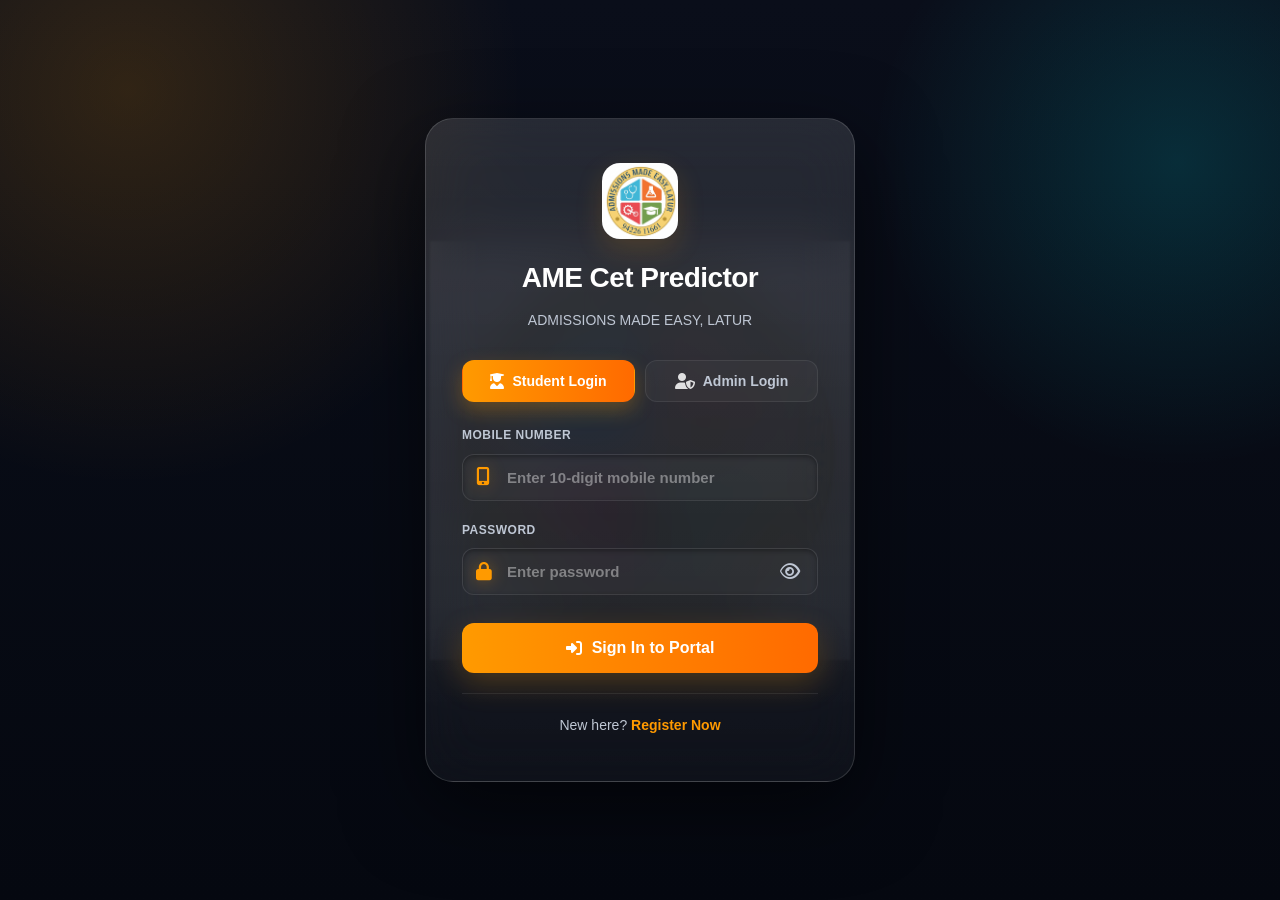
<file: index.html>
<!doctype html>
<html lang="en">
<head>
  <meta charset="utf-8">
  <meta name="viewport" content="width=device-width,initial-scale=1">
  <title>AME Engineering Latur</title>
  <meta http-equiv="refresh" content="0; url=login.html">
  <script>
    window.location.replace('login.html');
  </script>
</head>
<body>
  <p>Opening login page...</p>
</body>
</html>
</file>
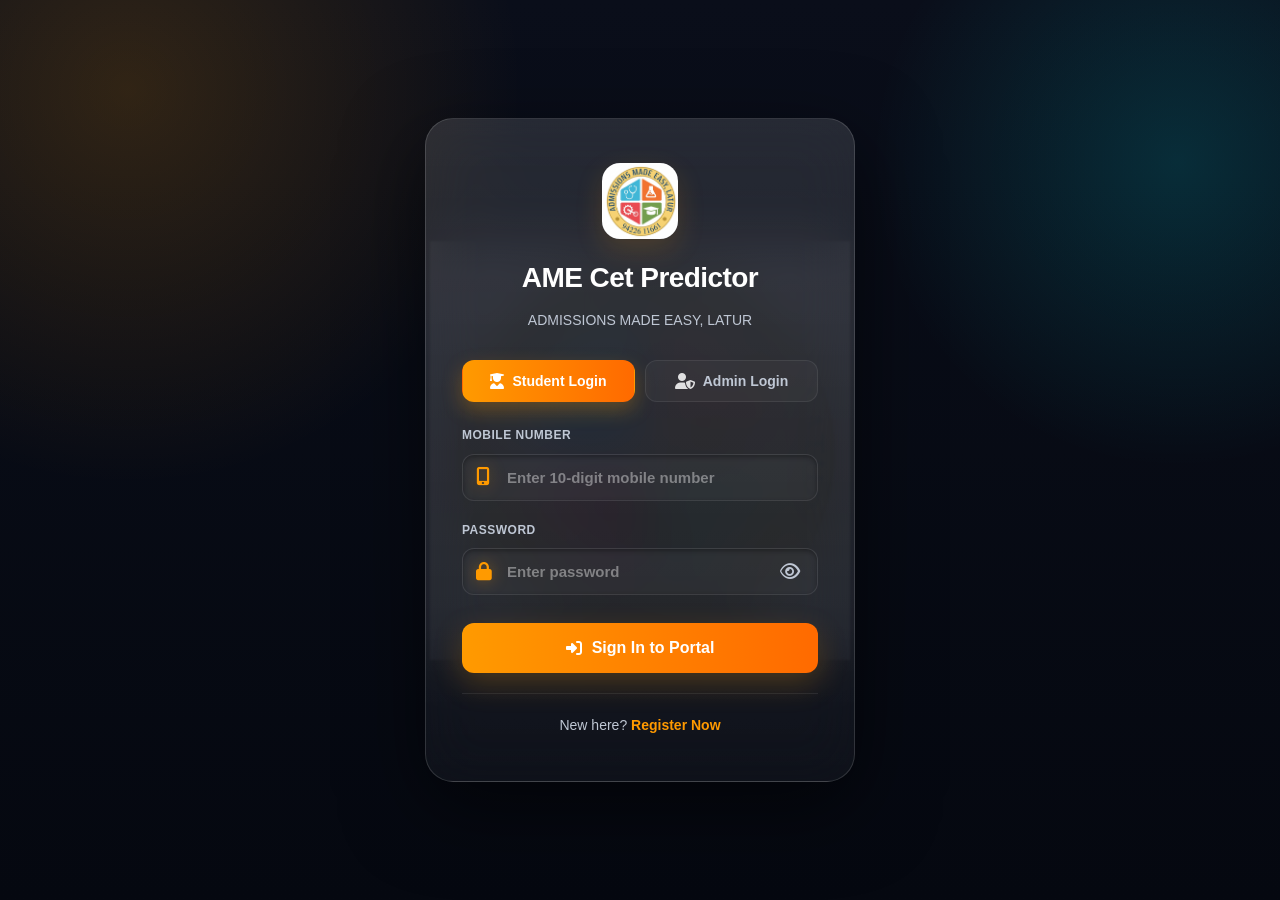
<file: admin.html>
<!doctype html>
<html lang="en">
<head>
  <meta charset="utf-8">
  <meta name="viewport" content="width=device-width,initial-scale=1">
  <title>Admin Portal - AME Engineering Latur</title>
  <link rel="stylesheet" href="style.css">
  <style>
    body{background:linear-gradient(180deg,#0a0e1a,#0f1425);color:#fff;font-family:Segoe UI,system-ui,Arial;min-height:100vh;display:flex;align-items:center;justify-content:center;margin:0;overflow-x:hidden;overflow-y:auto;}
    .admin-card{width:100%;max-width:860px;background:#0e1629;padding:28px;border-radius:16px;box-shadow:0 10px 40px rgba(0,0,0,0.6)}
    h1{margin:0 0 6px 0}
    .login-row{display:flex;gap:12px;align-items:center;margin-bottom:18px}
    input{padding:12px;border-radius:10px;border:1px solid rgba(255,255,255,0.06);background:rgba(255,255,255,0.02);color:#fff;min-width:0}
    .btn{padding:10px 14px;border-radius:10px;border:none;cursor:pointer}
    .btn-primary{background:linear-gradient(90deg,#ff9a00,#ff6a00);color:#fff}
    .users-list{margin-top:18px}
    .user-row{display:flex;justify-content:space-between;align-items:center;padding:10px;border-radius:10px;background:rgba(255,255,255,0.02);margin-bottom:8px;gap:12px}
    @media (max-width: 840px) {
      .admin-card{padding:24px;}
      .login-row{flex-direction:column;align-items:stretch;gap:12px;}
      .login-row input{width:100%;}
      .admin-card > div[style*="display:flex;gap:10px"]{flex-direction:column;align-items:stretch;}
      .admin-card > div[style*="display:flex;gap:10px"] .btn{width:100%;}
      .user-row{flex-direction:column;align-items:flex-start;}
    }
    @media (max-width: 560px) {
      body{padding:16px;}
      .admin-card{padding:20px;}
      h1{font-size:1.75rem;}
      .login-row input{font-size:0.95rem;}
      .btn{width:100%;padding:12px 14px;}
      .user-row{padding:12px;}
      .admin-card div[style*="flex:0 0 320px"]{flex:1;min-width:0;}
    }
  </style>
</head>
<body>
  <div class="admin-card">
    <h1>Admin Portal</h1>
    <div style="display:flex;gap:10px;flex-wrap:wrap;margin:12px 0 18px">
      <a href="predictor.html" class="btn btn-primary" style="text-decoration:none;display:inline-block">Open Main Page</a>
      <button id="adminLogoutBtn" class="btn" style="background:rgba(255,255,255,0.08);color:#fff">Logout</button>
    </div>
    
    <div class="login-row">
      <input id="adminUsername" placeholder="Admin username" value="Ame2026">
      <input id="adminPassword" placeholder="Password" type="password" value="">
      <button id="adminLoginBtnLocal" class="btn btn-primary">Sign In</button>
    </div>

    <div id="adminArea" style="display:none">
      <div style="display:flex;gap:20px;flex-wrap:wrap;align-items:flex-start">
        <div style="flex:0 0 320px">
          <h2 style="margin-top:6px">Add New Student</h2>
          <div style="margin-top:12px">
            <label style="font-size:13px;color:#bfc7d4">Student Name</label>
            <input id="newStudentName" placeholder="Enter student name" style="width:100%;margin-top:8px">
          </div>
          <div style="margin-top:12px">
            <label style="font-size:13px;color:#bfc7d4">Student Mobile</label>
            <input id="newStudentMobile" type="tel" inputmode="numeric" pattern="\d{10}" maxlength="10" placeholder="Enter 10-digit mobile number" style="width:100%;margin-top:8px">
          </div>
          <div style="margin-top:16px">
            <button id="addStudentBtn" class="btn btn-primary" style="width:100%">Add Student</button>
          </div>
        </div>

        <div style="flex:1;min-width:280px">
          <h2 style="margin-top:6px">Manage Students</h2>
          <div id="adminUsersList" class="users-list" style="margin-top:12px"></div>
        </div>
      </div>
    </div>
  </div>

  <script>
    const AUTH_ADMIN_USERNAME = 'Ame2026';
    const AUTH_ADMIN_PASSWORD = 'Ame@2026#';
    const USER_STORAGE_KEY = 'ame_users';

    function getCurrentUser(){
      try{ const saved = localStorage.getItem('ame_current_user'); return saved ? JSON.parse(saved) : null; }catch(e){ return null; }
    }

    function requireAdmin(){
      const current = getCurrentUser();
      if(!current || current.role !== 'admin'){
        window.location.replace('login.html');
        return false;
      }
      return true;
    }

    function loadUsers(){ try{ const r = localStorage.getItem(USER_STORAGE_KEY); return r ? JSON.parse(r) : []; }catch(e){ return []; } }
    function saveUsers(u){ localStorage.setItem(USER_STORAGE_KEY, JSON.stringify(u)); }

    function renderAdminUsersList(){
      const container = document.getElementById('adminUsersList');
      const users = loadUsers();
      if (!users || users.length === 0){ container.innerHTML = '<p style="color:#bbb">No registrations yet.</p>'; return; }
      container.innerHTML = '';
      users.forEach(u => {
        const row = document.createElement('div'); row.className = 'user-row';
        const left = document.createElement('div'); left.innerHTML = `<strong>${u.name}</strong><div style="font-size:12px;color:#ccc">${u.mobile} ${u.transactionId ? '— TXN:'+u.transactionId : ''} — Paid: ${u.paid ? 'Yes' : 'No'} — Approved: ${u.approved ? 'Yes' : 'No'}</div>`;
        const right = document.createElement('div');
        // Approve / Revoke button
        const approveBtn = document.createElement('button'); approveBtn.className='btn'; approveBtn.style.marginRight='8px';
        approveBtn.textContent = u.approved ? 'Revoke' : 'Approve';
        approveBtn.addEventListener('click', () => {
          const all = loadUsers(); const target = all.find(x=>x.mobile===u.mobile); if(!target) return;
          // Toggle approval. When approving, also mark as paid so the student can log in.
          target.approved = !target.approved;
          if (target.approved) target.paid = true;
          saveUsers(all); renderAdminUsersList();
        });
        // Delete button
        const deleteBtn = document.createElement('button'); deleteBtn.className='btn'; deleteBtn.style.marginRight='0px'; deleteBtn.style.background='#e23b3b'; deleteBtn.style.color='#fff';
        deleteBtn.textContent = 'Delete';
        deleteBtn.addEventListener('click', () => {
          if(!confirm('Delete student ' + u.name + ' ('+u.mobile+')? This cannot be undone.')) return;
          let all = loadUsers(); all = all.filter(x=>x.mobile!==u.mobile); saveUsers(all); renderAdminUsersList();
        });
        right.appendChild(approveBtn);
        right.appendChild(deleteBtn);
        row.appendChild(left); row.appendChild(right); container.appendChild(row);
      });
    }

    // helper functions
    function addStudentRecord(name,mobile){
      const users = loadUsers();
      if(users.find(u=>u.mobile===mobile)) return false;
      // When admin adds a student manually, mark paid and approved so they can login immediately
      users.push({name,mobile,password:'Engg@2026',paid:true,transactionId:null,approved:true});
      saveUsers(users); return true;
    }

    document.getElementById('addStudentBtn').addEventListener('click', ()=>{
      const name = document.getElementById('newStudentName').value.trim();
      const mobile = document.getElementById('newStudentMobile').value.trim();
      if(!name||!/^\d{10}$/.test(mobile)) return alert('Please provide valid name and 10-digit mobile');
      const ok = addStudentRecord(name,mobile);
      if(!ok) return alert('Student with this mobile already exists');
      document.getElementById('newStudentName').value = '';
      document.getElementById('newStudentMobile').value = '';
      renderAdminUsersList();
      alert('Student added and approved (password: Engg@2026). Student may now login.');
    });

    document.getElementById('adminLoginBtnLocal').addEventListener('click', ()=>{
      const user = document.getElementById('adminUsername').value.trim();
      const pass = document.getElementById('adminPassword').value.trim();
      if(user===AUTH_ADMIN_USERNAME && pass===AUTH_ADMIN_PASSWORD){
        // mark admin session so main app can detect
        try{ localStorage.setItem('ame_current_user', JSON.stringify({role:'admin',name:'Admin'})); }catch(e){}
        document.getElementById('adminArea').style.display='block';
        renderAdminUsersList();
      } else {
        alert('Invalid admin credentials');
      }
    });

    document.getElementById('adminLogoutBtn').addEventListener('click', ()=>{
      localStorage.removeItem('ame_current_user');
      window.location.href = 'login.html';
    });

    // If already logged in as admin (from main app), show admin area immediately
    try{
      const saved = localStorage.getItem('ame_current_user');
      if(saved){ const s = JSON.parse(saved); if(s && s.role==='admin'){ document.getElementById('adminArea').style.display='block'; renderAdminUsersList(); } }
    }catch(e){}

    requireAdmin();

    // add password visibility toggle for admin page
    (function addPwToggle(){
      const s = document.createElement('style');
      s.textContent = '.password-wrapper{position:relative;display:inline-block;width:100%}.password-toggle{position:absolute;right:12px;top:50%;transform:translateY(-50%);background:none;border:none;color:#fff;cursor:pointer;padding:6px}';
      document.head.appendChild(s);
      const pw = document.querySelector('input[type="password"]');
      if(!pw) return;
      if(pw.closest('.password-wrapper')) return;
      const wrap = document.createElement('div'); wrap.className='password-wrapper';
      pw.parentNode.insertBefore(wrap,pw); wrap.appendChild(pw);
      pw.style.paddingRight='44px';
      const btn = document.createElement('button'); btn.type='button'; btn.className='password-toggle'; btn.innerHTML='<i class="fa-regular fa-eye"></i>';
      btn.addEventListener('click', ()=>{ if(pw.type==='password'){ pw.type='text'; btn.innerHTML='<i class="fa-regular fa-eye-slash"></i>' } else { pw.type='password'; btn.innerHTML='<i class="fa-regular fa-eye"></i>' } pw.focus(); });
      wrap.appendChild(btn);
    })();
    
  </script>
</body>
</html>
</file>
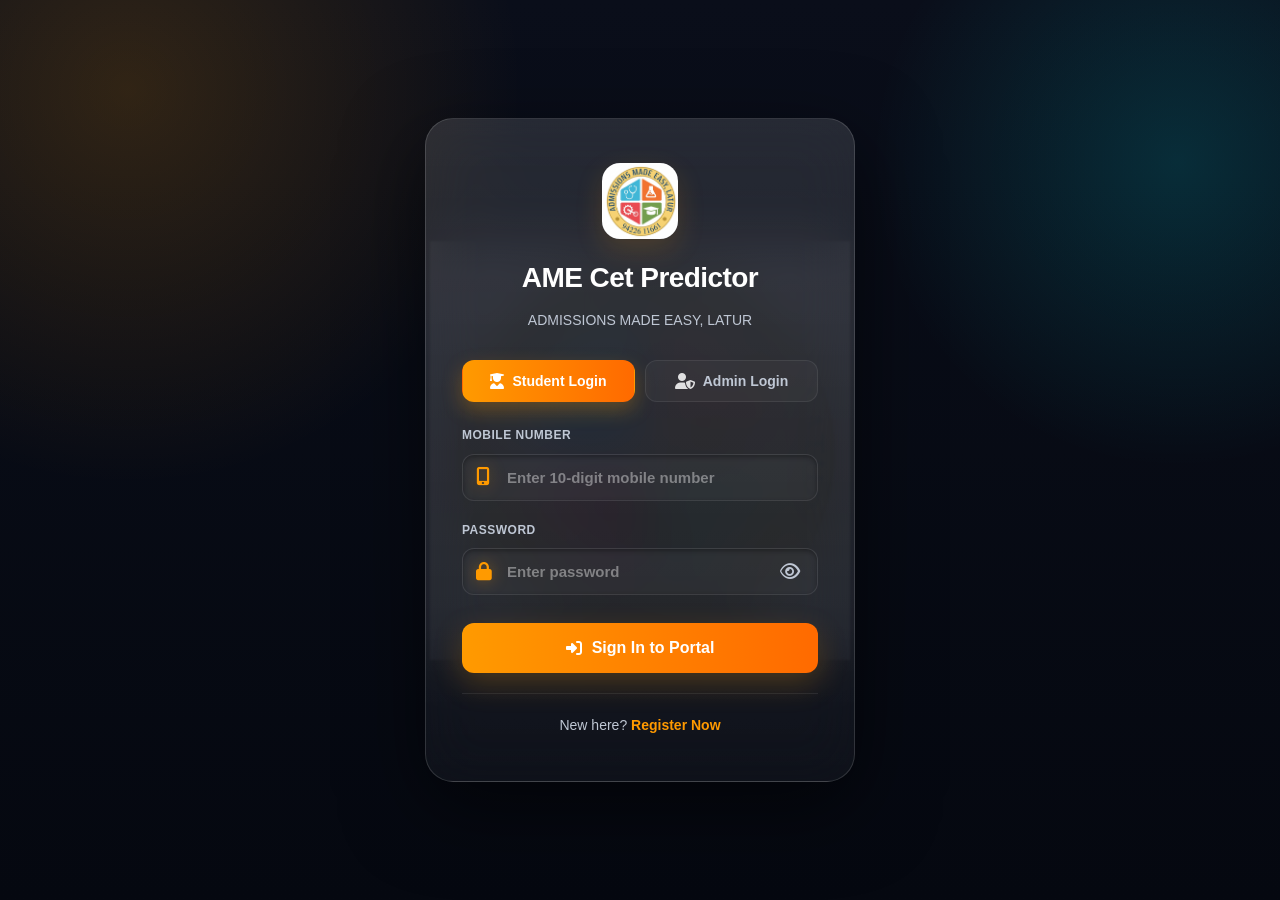
<file: login.html>
<!doctype html>
<html lang="en">
<head>
  <meta charset="utf-8">
  <meta name="viewport" content="width=device-width,initial-scale=1">
  <title>Login - AME Engineering Latur</title>
  <link rel="stylesheet" href="style.css">
  <link rel="stylesheet" href="https://cdnjs.cloudflare.com/ajax/libs/font-awesome/6.4.0/css/all.min.css">
  <style>
    :root{--bg-dark:#0a0e1a;--bg-darker:#050810;--accent-orange:#ff9a00;--accent-orange-dark:#ff6a00;--text-white:#fff;--text-muted:#bfc7d4;--border-glass:rgba(255,255,255,.08)}
    *{margin:0;padding:0;box-sizing:border-box}
    body{font-family:Inter,Segoe UI,Arial,sans-serif;background:radial-gradient(circle at 10% 10%,rgba(255,154,0,.16),transparent 28%),radial-gradient(circle at 92% 18%,rgba(0,240,255,.14),transparent 22%),linear-gradient(180deg,var(--bg-dark),var(--bg-darker));color:var(--text-white);min-height:100vh;display:flex;align-items:center;justify-content:center;padding:24px;position:relative;overflow-x:hidden;overflow-y:auto;}
    .login-container{position:relative;width:100%;max-width:430px;padding:30px 0;z-index:1}
    .login-container::before{content:'';position:absolute;top:50%;left:50%;width:420px;height:420px;transform:translate(-50%,-50%);background-image:url('logo.png');background-repeat:no-repeat;background-position:center;background-size:contain;opacity:0.08;filter:blur(1px);pointer-events:none;z-index:0}
    .login-card{position:relative;z-index:1;background:linear-gradient(180deg,rgba(255,255,255,.12),rgba(255,255,255,.04));border:1px solid rgba(255,255,255,.14);border-radius:28px;padding:44px 36px;box-shadow:0 25px 80px rgba(0,0,0,.55);backdrop-filter:blur(28px);-webkit-backdrop-filter:blur(28px)}
    .logo-section{text-align:center;margin-bottom:24px}
    .logo{width:76px;height:76px;border-radius:18px;margin:0 auto 16px;display:block;object-fit:cover;box-shadow:0 10px 28px rgba(255,154,0,.16)}
    h1{font-size:28px;font-weight:800;text-align:center;margin:0 0 8px}.subtitle{text-align:center;color:var(--text-muted);font-size:14px;margin:0 0 28px}
    .tabs-container{display:flex;gap:10px;margin-bottom:24px}.tab{flex:1;padding:12px 14px;border-radius:12px;border:1px solid var(--border-glass);background:rgba(255,255,255,.03);color:var(--text-muted);font-size:14px;font-weight:700;cursor:pointer;transition:all .3s ease;display:inline-flex;align-items:center;justify-content:center;gap:8px}.tab:hover{background:rgba(255,255,255,.06);color:#fff}.tab.active{background:linear-gradient(90deg,var(--accent-orange),var(--accent-orange-dark));border-color:transparent;color:#fff;box-shadow:0 8px 20px rgba(255,154,0,.28)}
    .form-group{margin-bottom:20px}.form-group label{display:block;font-size:12px;font-weight:800;color:var(--text-muted);text-transform:uppercase;letter-spacing:.5px;margin-bottom:8px}
    .input-wrapper{position:relative}.input-wrapper input{width:100%;padding:14px 48px 14px 44px;border-radius:12px;border:1px solid var(--border-glass);background:rgba(255,255,255,.035);color:#fff;font-size:15px;font-weight:600;outline:none;transition:all .3s ease}.input-wrapper input:focus{border-color:var(--accent-orange);box-shadow:0 0 0 4px rgba(255,154,0,.1);background:rgba(255,255,255,.06)}.input-wrapper input::placeholder{color:rgba(255,255,255,.4)}
    .login-card i{transition:transform .3s ease,color .3s ease,filter .3s ease,text-shadow .3s ease;display:inline-flex;align-items:center;justify-content:center}
    .tab i,.submit-btn i{font-size:1rem;}
    .tab i{color:#fff;opacity:.85;transition:opacity .3s ease,transform .3s ease}
    .tab.active i{opacity:1}
    .tab:hover i{transform:scale(1.05)}
    .input-icon{position:absolute;left:14px;top:50%;transform:translateY(-50%);color:var(--accent-orange);font-size:18px;filter:drop-shadow(0 0 8px rgba(255,154,0,.36));animation:iconFloat 2.8s ease-in-out infinite}.password-toggle{position:absolute;right:14px;top:50%;transform:translateY(-50%);background:none;border:none;color:var(--text-muted);cursor:pointer;padding:4px;font-size:18px;transition:color .3s ease}.password-toggle:hover{color:#fff}
    .submit-btn{width:100%;padding:16px;border-radius:12px;border:none;background:linear-gradient(90deg,var(--accent-orange),var(--accent-orange-dark));color:#fff;font-size:16px;font-weight:800;cursor:pointer;transition:all .3s ease;box-shadow:0 10px 30px rgba(255,154,0,.22);margin-top:8px;display:inline-flex;align-items:center;justify-content:center;gap:10px}.submit-btn:hover{transform:translateY(-2px);box-shadow:0 14px 35px rgba(255,154,0,.34)}.submit-btn:active{transform:translateY(0)}
    .register-link{text-align:center;margin-top:20px;padding-top:20px;border-top:1px solid var(--border-glass)}.register-link p{color:var(--text-muted);font-size:14px}.register-link a{color:var(--accent-orange);text-decoration:none;font-weight:800}.hidden{display:none!important}
    @keyframes iconFloat{0%,100%{transform:translateY(-50%) scale(1)}50%{transform:translateY(-58%) scale(1.08)}}
    @media (max-width: 640px) {
      body{padding:16px}
      .login-card{padding:28px 22px}
      h1{font-size:24px}
      .subtitle{font-size:0.95rem}
      .tabs-container{flex-direction:column}
      .tab{width:100%;padding:12px 14px;font-size:0.95rem}
      .input-wrapper input{font-size:0.95rem;padding:12px 44px 12px 44px}
      .submit-btn{padding:14px 16px;font-size:0.95rem}
      .register-link{margin-top:18px}
    }
    @media (max-width: 480px) {
      .login-card{padding:24px 18px}
      h1{font-size:22px}
      .subtitle{font-size:0.9rem}
      .input-wrapper input{padding:12px 40px 12px 42px}
      .password-toggle{right:10px}
    }
  </style>
</head>
<body>
  <div class="login-container">
    <div class="login-card">
      <div class="logo-section">
        <img src="logo.png" class="logo" alt="AME Engineering Latur Logo">
        <h1>AME Cet Predictor</h1>
        <p class="subtitle">ADMISSIONS MADE EASY, LATUR</p>
      </div>

      <div class="tabs-container">
        <button id="tabStudent" class="tab active" type="button"><i class="fa-solid fa-user-graduate"></i> Student Login</button>
        <button id="tabAdmin" class="tab" type="button"><i class="fa-solid fa-user-shield"></i> Admin Login</button>
      </div>
      <form id="loginForm">
        <div class="form-group">
          <label for="loginMobile">Mobile Number</label>
          <div class="input-wrapper"><i class="fa-solid fa-mobile-screen-button input-icon"></i><input id="loginMobile" type="tel" inputmode="numeric" pattern="\d{10}" maxlength="10" placeholder="Enter 10-digit mobile number" required></div>
        </div>
        <div class="form-group">
          <label for="loginPassword">Password</label>
          <div class="input-wrapper"><i class="fa-solid fa-lock input-icon"></i><input id="loginPassword" type="password" placeholder="Enter password" required><button type="button" class="password-toggle" id="togglePw"><i class="fa-regular fa-eye"></i></button></div>
        </div>
        <button type="submit" class="submit-btn"><i class="fa-solid fa-right-to-bracket"></i> Sign In to Portal</button>
        <div class="register-link"><p>New here? <a href="register.html">Register Now</a></p></div>
      </form>
      <form id="adminLoginForm" class="hidden">
        <div class="form-group">
          <label for="adminUser">Admin Username</label>
          <div class="input-wrapper"><i class="fa-solid fa-user-tie input-icon"></i><input id="adminUser" type="text" placeholder="Enter admin username" required></div>
        </div>
        <div class="form-group">
          <label for="adminPass">Password</label>
          <div class="input-wrapper"><i class="fa-solid fa-shield-halved input-icon"></i><input id="adminPass" type="password" placeholder="Enter password" required><button type="button" class="password-toggle" id="toggleAdminPw"><i class="fa-regular fa-eye"></i></button></div>
        </div>
        <button type="submit" class="submit-btn"><i class="fa-solid fa-key"></i> Sign In as Admin</button>
      </form>
    </div>
  </div>
  <script>
    const AUTH_ADMIN_USERNAME = 'Ame2026';
    const AUTH_ADMIN_PASSWORD = 'Ame@2026*';
    const USER_STORAGE_KEY = 'ame_users';
    const tabStudent = document.getElementById('tabStudent');
    const tabAdmin = document.getElementById('tabAdmin');
    const loginForm = document.getElementById('loginForm');
    const adminLoginForm = document.getElementById('adminLoginForm');

    tabStudent.addEventListener('click', () => { tabStudent.classList.add('active'); tabAdmin.classList.remove('active'); loginForm.classList.remove('hidden'); adminLoginForm.classList.add('hidden'); });
    tabAdmin.addEventListener('click', () => { tabAdmin.classList.add('active'); tabStudent.classList.remove('active'); adminLoginForm.classList.remove('hidden'); loginForm.classList.add('hidden'); });

    function togglePassword(inputId, btnId){ const input=document.getElementById(inputId); const btn=document.getElementById(btnId); input.type=input.type==='password'?'text':'password'; btn.innerHTML=input.type==='password'?'<i class="fa-regular fa-eye"></i>':'<i class="fa-regular fa-eye-slash"></i>'; }
    document.getElementById('togglePw').addEventListener('click', () => togglePassword('loginPassword','togglePw'));
    document.getElementById('toggleAdminPw').addEventListener('click', () => togglePassword('adminPass','toggleAdminPw'));

    async function loadUsers(){
      try { const response = await fetch('/api/users', { cache: 'no-store' }); if (response.ok) return await response.json(); } catch(e) {}
      try { const r = localStorage.getItem(USER_STORAGE_KEY); return r ? JSON.parse(r) : []; } catch(e) { return []; }
    }
    function saveCurrent(user){ localStorage.setItem('ame_current_user', JSON.stringify(user)); }

    loginForm.addEventListener('submit', async (e) => {
      e.preventDefault();
      const mobile = document.getElementById('loginMobile').value.trim();
      const pass = document.getElementById('loginPassword').value;
      if (!mobile || !pass) return alert('Please enter mobile number and password');
      if (!/^[0-9]{10}$/.test(mobile)) return alert('Please enter a valid 10-digit mobile number.');
      const users = await loadUsers();
      const u = users.find(x => x.mobile === mobile || x.name === mobile);
      if (!u) return alert('No account found for this mobile number. Please register first.');
      if (!u.paid) return alert('Your payment is not confirmed yet. Please complete payment to access the portal.');
      if (!u.approved) return alert('Your account is pending admin approval. Please wait for admin to verify your account.');
      if (u.password !== pass) return alert('Invalid password. Please try again.');
      saveCurrent({ role: 'student', name: u.name, mobile: u.mobile });
      window.location.href = 'predictor.html';
    });

    adminLoginForm.addEventListener('submit', (e) => {
      e.preventDefault();
      const user = document.getElementById('adminUser').value.trim();
      const pass = document.getElementById('adminPass').value;
      if (user === AUTH_ADMIN_USERNAME && pass === AUTH_ADMIN_PASSWORD) {
        saveCurrent({ role: 'admin', name: 'Admin' });
        window.location.href = 'admin.html';
      } else {
        alert('Invalid admin credentials. Please try again.');
      }
    });
  </script>
</body>
</html>
</file>
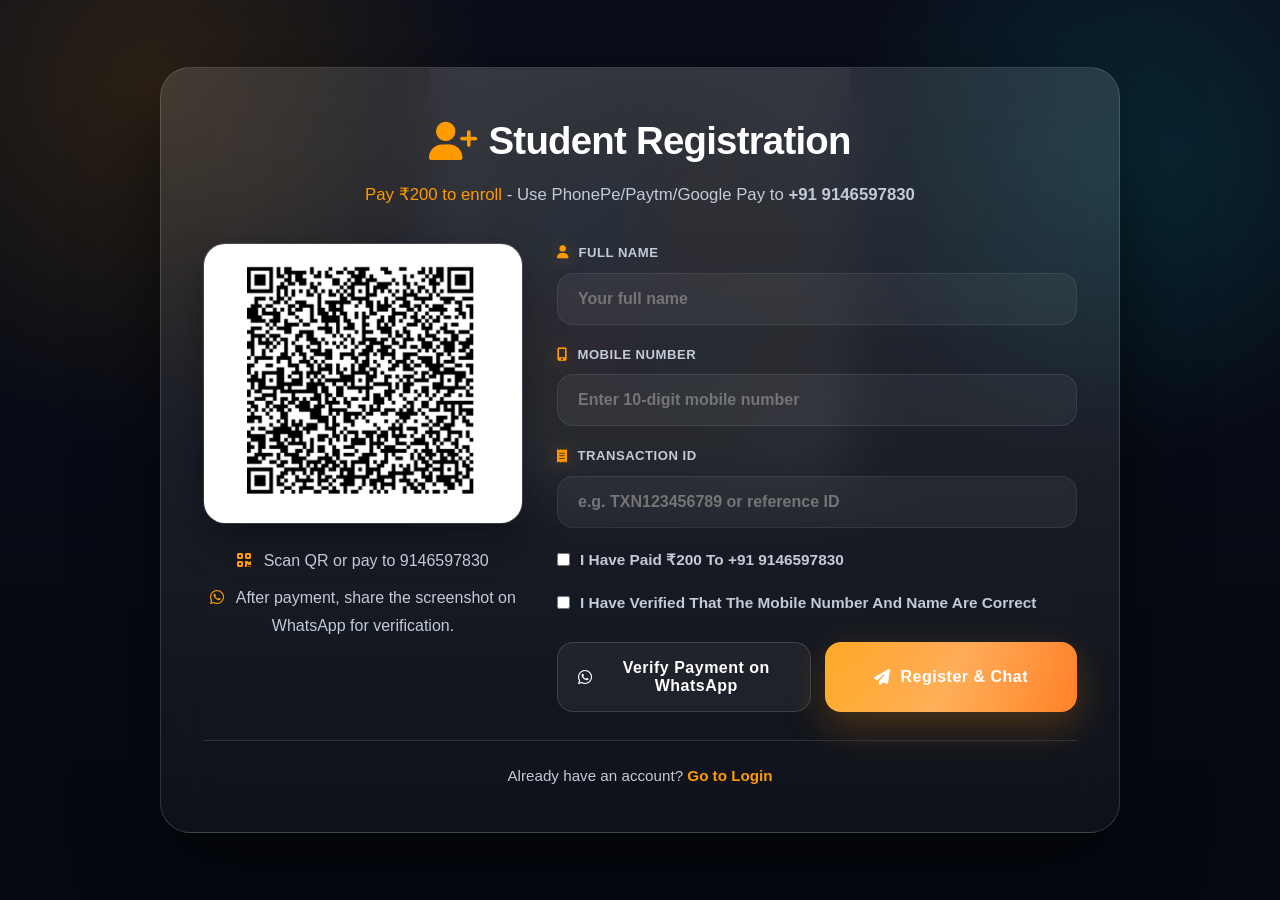
<file: register.html>
<!doctype html>
<html lang="en">
<head>
    <meta charset="utf-8">
    <meta name="viewport" content="width=device-width,initial-scale=1">
    <title>Register - AME Engineering Latur</title>
    <link rel="stylesheet" href="style.css">
    <link rel="stylesheet" href="https://cdnjs.cloudflare.com/ajax/libs/font-awesome/6.4.0/css/all.min.css">
    <style>
        :root{
            --bg-dark:#0a0e1a;
            --bg-darker:#050810;
            --accent-orange:#ff9a00;
            --accent-orange-dark:#ff6a00;
            --text-white:#fff;
            --text-muted:#c3cbd8;
            --border-glass:rgba(255,255,255,.08);
        }

        *{
            margin:0;
            padding:0;
            box-sizing:border-box;
        }

        html {
            scroll-behavior: smooth;
        }

        body{
            font-family:Inter,Segoe UI,Arial,sans-serif;
            background:radial-gradient(circle at 12% 10%,rgba(255,154,0,.14),transparent 25%),
                       radial-gradient(circle at 88% 18%,rgba(0,240,255,.12),transparent 22%),
                       linear-gradient(180deg,var(--bg-dark),var(--bg-darker));
            color:#fff;
            min-height:100vh;
            display:flex;
            align-items:center;
            justify-content:center;
            padding:24px;
            overflow-x:hidden;
            overflow-y:auto;
            position:relative;
            line-height:1.5;
        }

        .register-container{
            width:100%;
            max-width:960px;
            margin:0 auto;
            position:relative;
            z-index:1;
            padding:20px 0;
        }

        .register-container::before{
            content:'';
            position:absolute;
            top:20px;
            left:50%;
            width:420px;
            height:420px;
            transform:translateX(-50%);
            background:url('logo.png') center/contain no-repeat;
            opacity:0.06;
            filter:blur(1px);
            pointer-events:none;
        }

        .register-card{
            background:linear-gradient(180deg,rgba(255,255,255,.12),rgba(255,255,255,.04));
            border:1px solid rgba(255,255,255,.14);
            border-radius:30px;
            padding:44px 42px;
            box-shadow:0 30px 80px rgba(0,0,0,.55);
            backdrop-filter:blur(28px);
            -webkit-backdrop-filter:blur(28px);
            position:relative;
            z-index:2;
        }

        .register-header{
            text-align:center;
            margin-bottom:34px;
            padding:0 8px;
        }

        .register-header h2{
            font-size:clamp(2rem, 3vw, 2.8rem);
            font-weight:800;
            margin-bottom:10px;
            display:flex;
            align-items:center;
            justify-content:center;
            gap:12px;
            color:#fff;
        }

        .register-header h2 i,
        .highlight{
            color:var(--accent-orange);
        }

        .subtitle{
            color:var(--text-muted);
            font-size:clamp(0.95rem, 1.6vw, 1.05rem);
            line-height:1.75;
            max-width:760px;
            margin:0 auto;
        }

        .register-content{
            display:flex;
            gap:34px;
            align-items:flex-start;
            flex-wrap:wrap;
        }

        .qr-section{
            flex:0 0 320px;
            min-width:260px;
            text-align:center;
            position:relative;
            z-index:1;
        }

        .qr-section img{
            width:100%;
            max-width:320px;
            border-radius:22px;
            box-shadow:0 16px 40px rgba(0,0,0,.35);
            margin-bottom:16px;
            border:1px solid rgba(255,255,255,.12);
        }

        .qr-text{
            color:var(--text-muted);
            font-size:clamp(0.92rem, 1.5vw, 1rem);
            line-height:1.8;
            margin:0 auto;
            max-width:320px;
        }

        .qr-text i{
            color:var(--accent-orange);
            margin-right:8px;
        }

        .form-section{
            flex:1;
            min-width:320px;
        }

        .form-group{
            margin-bottom:20px;
        }

        .form-group label{
            display:flex;
            align-items:center;
            gap:10px;
            font-size:0.82rem;
            font-weight:800;
            color:var(--text-muted);
            text-transform:uppercase;
            letter-spacing:.5px;
            margin-bottom:10px;
        }

        .form-group label i{
            color:var(--accent-orange);
            filter:drop-shadow(0 0 10px rgba(255,154,0,.34));
            animation:iconPulse 2.6s ease-in-out infinite;
        }

        .form-group input{
            width:100%;
            padding:16px 20px;
            border-radius:16px;
            border:1px solid var(--border-glass);
            background:rgba(255,255,255,.05);
            color:#fff;
            font-size:1rem;
            font-weight:600;
            outline:none;
            transition:all .3s ease;
        }

        .form-group input:focus{
            border-color:var(--accent-orange);
            box-shadow:0 0 0 5px rgba(255,154,0,.1);
            background:rgba(255,255,255,.08);
        }

        .checkbox-label{
            display:flex!important;
            align-items:center;
            gap:10px;
            cursor:pointer;
            font-size:0.96rem!important;
            text-transform:none!important;
            letter-spacing:0!important;
            color:var(--text-muted);
        }

        .checkbox-label input{
            width:auto;
            accent-color:var(--accent-orange);
        }

        .button-group{
            display:flex;
            gap:14px;
            margin-top:28px;
            flex-wrap:wrap;
        }

        .btn{
            flex:1;
            padding:16px 20px;
            border-radius:16px;
            border:none;
            font-size:1rem;
            font-weight:800;
            cursor:pointer;
            transition:all .3s ease;
            display:inline-flex;
            align-items:center;
            justify-content:center;
            gap:10px;
            min-width:160px;
        }

        .btn-primary{
            background:linear-gradient(90deg,var(--accent-orange),var(--accent-orange-dark));
            color:#fff;
            box-shadow:0 14px 40px rgba(255,154,0,.24);
        }

        .btn-secondary{
            background:rgba(255,255,255,.05);
            border:1px solid rgba(255,255,255,.14);
            color:#fff;
        }

        .btn:hover{
            transform:translateY(-2px);
        }

        .login-link{
            text-align:center;
            margin-top:28px;
            padding-top:24px;
            border-top:1px solid rgba(255,255,255,.12);
        }

        .login-link p{
            color:var(--text-muted);
            font-size:0.95rem;
        }

        .login-link a{
            color:var(--accent-orange);
            text-decoration:none;
            font-weight:800;
        }

        @keyframes iconPulse{
            0%,100%{transform:scale(1)}
            50%{transform:scale(1.12)}
        }

        @media (max-width:1024px) {
            .register-card{
                padding:34px 28px;
            }

            .register-content{
                gap:24px;
            }

            .qr-section{
                flex:0 0 280px;
            }
        }

        @media (max-width:820px) {
            body{
                padding:18px;
            }

            .register-card{
                padding:30px 22px;
            }

            .register-content,
            .button-group{
                flex-direction:column;
            }

            .qr-section{
                flex:none;
                width:100%;
                max-width:100%;
                margin:0 auto;
            }

            .register-header h2{
                font-size:2.3rem;
            }

            .subtitle,
            .qr-text,
            .login-link p{
                font-size:0.96rem;
            }

            .btn{
                width:100%;
                min-width:0;
            }
        }

        @media (max-width:580px) {
            .register-card{
                padding:26px 18px;
            }

            .register-header h2{
                gap:8px;
            }

            .form-group label{
                font-size:0.78rem;
            }

            .form-group input{
                padding:14px 16px;
                font-size:0.95rem;
            }

            .button-group{
                gap:12px;
            }

            .qr-section img{
                max-width:100%;
            }

            .checkbox-label{
                font-size:0.92rem!important;
            }
        }

        @media (max-width:480px) {
            .register-card{
                padding:22px 16px;
            }

            .register-header h2{
                font-size:1.95rem;
                gap:6px;
            }

            .subtitle,
            .qr-text,
            .login-link p{
                font-size:0.92rem;
            }

            .form-group label{
                font-size:0.75rem;
            }

            .form-group input{
                padding:12px 14px;
                font-size:0.9rem;
            }

            .button-group{
                gap:10px;
            }

            .qr-section{
                padding:0 4px;
            }
        }
    </style>
</head>
<body>
    <div class="register-container">
        <div class="register-card">
            <div class="register-header">
                    <h2><i class="fa-solid fa-user-plus"></i> Student Registration</h2>
                    <p class="subtitle"><span class="highlight">Pay ₹200 to enroll</span> - Use PhonePe/Paytm/Google Pay to <strong>+91 9146597830</strong></p>
            </div>
            
            <div class="register-content">
                <div class="qr-section">
                    <img src="upi-qr.png" alt="Payment QR Code">
                    <p class="qr-text"><i class="fa-solid fa-qrcode"></i> Scan QR or pay to 9146597830</p>
                    <p class="qr-text" style="margin-top: 8px;"><i class="fa-brands fa-whatsapp"></i> After payment, share the screenshot on WhatsApp for verification.</p>
                </div>
                
                <div class="form-section">
                    <form id="studentRegisterForm">
                        <div class="form-group">
                            <label for="studentNameReg"><i class="fa-solid fa-user"></i> FULL NAME</label>
                            <input id="studentNameReg" placeholder="Your full name" required>
                        </div>
                        
                        <div class="form-group">
                            <label for="studentMobileReg"><i class="fa-solid fa-mobile-screen-button"></i> MOBILE NUMBER</label>
                            <input id="studentMobileReg" placeholder="Enter 10-digit mobile number" type="tel" inputmode="numeric" pattern="\d{10}" maxlength="10" required>
                        </div>
                        
                        <div class="form-group">
                            <label for="studentTransactionReg"><i class="fa-solid fa-receipt"></i> TRANSACTION ID</label>
                            <input id="studentTransactionReg" placeholder="e.g. TXN123456789 or reference ID">
                        </div>
                        
                        <div class="form-group">
                            <label class="checkbox-label">
                                <input type="checkbox" id="studentPaidReg" required>
                                I Have Paid ₹200 To +91 9146597830
                            </label>
                        </div>
                        <div class="form-group">
                            <label class="checkbox-label">
                                <input type="checkbox" id="studentVerifiedReg" required>
                                <strong>I Have Verified That The Mobile Number And Name Are Correct</strong>
                            </label>
                        </div>
                        
                        <div class="button-group">
                            <button type="button" id="verifyPaymentBtn" class="btn btn-secondary"><i class="fa-brands fa-whatsapp"></i> Verify Payment on WhatsApp</button>
                            <button type="submit" class="btn btn-primary"><i class="fa-solid fa-paper-plane"></i> Register & Chat</button>
                        </div>
                    </form>
                </div>
            </div>
            
            <div class="login-link">
                <p>Already have an account? <a href="login.html">Go to Login</a></p>
            </div>
        </div>
    </div>

    <script>
        const USER_STORAGE_KEY = 'ame_users';
        function loadUsers(){ try{ const r = localStorage.getItem(USER_STORAGE_KEY); return r ? JSON.parse(r) : []; }catch(e){ return []; } }
        function saveUsers(u){ localStorage.setItem(USER_STORAGE_KEY, JSON.stringify(u)); }

        document.getElementById('verifyPaymentBtn').addEventListener('click', () => {
            const name = document.getElementById('studentNameReg').value.trim();
            const mobile = document.getElementById('studentMobileReg').value.trim();
            const paidChecked = !!document.getElementById('studentPaidReg').checked;
            const verifiedChecked = !!document.getElementById('studentVerifiedReg').checked;
            const txn = document.getElementById('studentTransactionReg')?.value.trim() || '';
            if (!name || !mobile) return alert('Please enter name and mobile number before verifying payment.');
            if (!/^\d{10}$/.test(mobile)) return alert('Mobile number must be 10 digits');
            if (!paidChecked) return alert('Please confirm that you have paid ₹200');
            if (!verifiedChecked) return alert('Please verify the mobile number and name before sending on WhatsApp.');
            const users = loadUsers();
            if (!users.find(u => u.mobile === mobile)) {
                users.push({ name, mobile, password: 'Engg@2026', paid: true, transactionId: txn || null, approved: false });
                saveUsers(users);
            }
            const msg = `Hello AME Engineering Latur, I have paid  ₹200.\nName: ${name}\nMobile: ${mobile}\nTransaction ID: ${txn}\nI am attaching the payment screenshot for verification.`;
            const wa = 'https://wa.me/919146597830?text=' + encodeURIComponent(msg);
            window.open(wa, '_blank');
            alert('WhatsApp opened. Please attach the payment screenshot and send the message.');
        });

        document.getElementById('studentRegisterForm').addEventListener('submit', (e) => {
            e.preventDefault();
            const name = document.getElementById('studentNameReg').value.trim();
            const mobile = document.getElementById('studentMobileReg').value.trim();
            const paidChecked = !!document.getElementById('studentPaidReg').checked;
            const verifiedChecked = !!document.getElementById('studentVerifiedReg').checked;
            const transactionId = document.getElementById('studentTransactionReg').value.trim();
            if (!name || !mobile) return alert('Please fill all required fields');
            if (!/^\d{10}$/.test(mobile)) return alert('Mobile number must be 10 digits');
            if (!paidChecked) return alert('Please confirm that you have paid  ₹200');
            if (!verifiedChecked) return alert('Please verify and check the mobile number and name before submitting.');
            const users = loadUsers();
            if (users.find(u => u.mobile === mobile)) {
                const msgExists = `Hello AME Engineering Latur, I have paid  ₹200.\nName: ${name}\nMobile: ${mobile}\nTransaction ID: ${transactionId}\nI am attaching the payment screenshot for verification.`;
                window.open('https://wa.me/919146597830?text=' + encodeURIComponent(msgExists), '_blank');
                alert('You are already registered. WhatsApp opened for payment verification.');
                return;
            }
            users.push({ name, mobile, password: 'Engg@2026', paid: true, transactionId: transactionId || null, approved: false });
            saveUsers(users);
            const msg = `Hello AME Engineering Latur, I have paid  ₹200.\nName: ${name}\nMobile: ${mobile}\nTransaction ID: ${transactionId}\nI am attaching the payment screenshot for verification.`;
            window.open('https://wa.me/919146597830?text=' + encodeURIComponent(msg), '_blank');
            alert('Registration recorded. WhatsApp has been opened for payment confirmation and admin approval.');
            document.getElementById('studentNameReg').value = '';
            document.getElementById('studentMobileReg').value = '';
            document.getElementById('studentTransactionReg').value = '';
            document.getElementById('studentPaidReg').checked = false;
            document.getElementById('studentVerifiedReg').checked = false;
        });
    </script>
</body>
</html>
</file>
<file: style.css>
/* ==========================================================================
   AME ENGINEERING LATUR - PREMIER GLASSMORPHIC DESIGN SYSTEM (VER 2.0)
   ========================================================================== */

:root {
    /* Harmony Color Palette derived from logo - Enhanced Glassmorphism & Gold accents */
    --color-bg-dark: #020712;
    --color-bg-card: rgba(8, 22, 48, 0.45);
    --color-bg-card-hover: rgba(14, 34, 72, 0.65);
    
    --color-primary: #12243d;
    --color-primary-light: #457b9d;
    --color-sapphire-glow: rgba(69, 123, 157, 0.15);
    
    /* Elegant Accent Gold matching the outer ring of the logo */
    --color-gold: #e2c044;
    --color-gold-glow: rgba(226, 192, 68, 0.3);
    --color-gold-dark: #bfa02c;
    
    /* Interface status colors - Vivid neon tones with soft glowing properties */
    --color-success: #00f076;
    --color-success-bg: rgba(0, 240, 118, 0.08);
    --color-warning: #ffd000;
    --color-warning-bg: rgba(255, 208, 0, 0.08);
    --color-danger: #ff4757;
    --color-danger-bg: rgba(255, 71, 87, 0.08);
    --color-dream: #a55eea;
    --color-dream-bg: rgba(165, 94, 234, 0.08);
    
    /* Typography colors */
    --color-text-white: #f8f9fa;
    --color-text-muted: #9bb1c9;
    --color-text-dark: #050b14;
    
    /* Borders & Shadow utilities */
    --border-gold: 1px solid rgba(226, 192, 68, 0.25);
    --border-gold-focus: 1px solid rgba(226, 192, 68, 0.7);
    --border-blue: 1px solid rgba(69, 123, 157, 0.2);
    --border-glass: 1px solid rgba(255, 255, 255, 0.08);
    --border-glass-hover: 1px solid rgba(255, 255, 255, 0.18);
    
    --shadow-premium: 0 30px 60px -15px rgba(0, 0, 0, 0.8),
                      inset 0 1px 0 rgba(255, 255, 255, 0.08);
    --shadow-gold-hover: 0 20px 40px -10px rgba(226, 192, 68, 0.25),
                         0 0 30px rgba(226, 192, 68, 0.1);
    --shadow-inset-glass: inset 0 0 20px rgba(255, 255, 255, 0.03);
    
    --transition-smooth: all 0.5s cubic-bezier(0.16, 1, 0.3, 1);
}

/* ==========================================================================
   GLOBAL STYLE RESETS & DECORATIONS
   ========================================================================== */

* {
    box-sizing: border-box;
    margin: 0;
    padding: 0;
    font-family: 'Inter', sans-serif;
}

/* Custom Scrollbar for App Window */
::-webkit-scrollbar {
    width: 10px;
    height: 10px;
}

::-webkit-scrollbar-track {
    background: var(--color-bg-dark);
}

::-webkit-scrollbar-thumb {
    background: rgba(255, 255, 255, 0.15);
    border: 2px solid var(--color-bg-dark);
    border-radius: 5px;
    transition: var(--transition-smooth);
}

::-webkit-scrollbar-thumb:hover {
    background: var(--color-gold);
}

body {
    background-color: var(--color-bg-dark);
    background-image: radial-gradient(circle at 50% 0%, #0c1a35 0%, var(--color-bg-dark) 70%);
    color: var(--color-text-white);
    min-height: 100vh;
    overflow-x: hidden;
    overflow-y: auto;
    position: relative;
    line-height: 1.65;
}

h1, h2, h3, h4, h5, h6 {
    font-family: 'Outfit', sans-serif;
    font-weight: 700;
    letter-spacing: -0.02em;
}

/* Premium Radial Glows in the background with rotating animations */
.decorations {
    position: absolute;
    top: 0;
    left: 0;
    width: 100%;
    height: 100%;
    pointer-events: none;
    z-index: -1;
    overflow: hidden;
}

.glow {
    position: absolute;
    border-radius: 50%;
    filter: blur(140px);
    opacity: 0.12;
    animation: rotateGlow 25s infinite alternate ease-in-out;
}

.glow-1 {
    top: -10%;
    right: -10%;
    width: 700px;
    height: 700px;
    background: radial-gradient(circle, var(--color-gold) 0%, transparent 70%);
    animation-duration: 20s;
}

.glow-2 {
    bottom: -15%;
    left: -10%;
    width: 800px;
    height: 800px;
    background: radial-gradient(circle, var(--color-primary-light) 0%, transparent 70%);
    animation-duration: 30s;
    animation-delay: -5s;
}

.glow-3 {
    top: 35%;
    left: 30%;
    width: 600px;
    height: 600px;
    background: radial-gradient(circle, var(--color-gold) 0%, transparent 70%);
    opacity: 0.06;
    animation-duration: 25s;
    animation-delay: -10s;
}

@keyframes rotateGlow {
    0% {
        transform: translate(0, 0) rotate(0deg) scale(1);
    }
    50% {
        transform: translate(100px, 60px) rotate(180deg) scale(1.15);
    }
    100% {
        transform: translate(0, 0) rotate(360deg) scale(1);
    }
}

/* ==========================================================================
   LAYOUT STRUCTURE
   ========================================================================== */

.app-container {
    width: 100%;
    max-width: 1350px;
    margin: 0 auto;
    padding: 30px 20px;
    display: flex;
    flex-direction: column;
    gap: 35px;
    min-height: 100vh;
}

/* ==========================================================================
   APP HEADER
   ========================================================================== */

.app-header {
    display: flex;
    justify-content: space-between;
    align-items: center;
    padding: 20px 40px;
    background: var(--color-bg-card);
    backdrop-filter: blur(24px) saturate(160%);
    -webkit-backdrop-filter: blur(24px) saturate(160%);
    border: var(--border-glass);
    border-radius: 24px;
    box-shadow: var(--shadow-premium);
    position: relative;
    overflow: hidden;
}

.app-header::before {
    content: '';
    position: absolute;
    top: 0;
    left: 0;
    width: 4px;
    height: 100%;
    background: linear-gradient(to bottom, var(--color-gold), var(--color-gold-dark));
}

.header-main {
    display: flex;
    align-items: center;
    gap: 24px;
}

.logo-wrapper {
    position: relative;
    width: 80px;
    height: 80px;
    border-radius: 50%;
    padding: 3px;
    background: linear-gradient(135deg, var(--color-gold) 0%, var(--color-gold-dark) 100%);
    box-shadow: 0 0 25px rgba(226, 192, 68, 0.35);
    transition: var(--transition-smooth);
}

.logo-wrapper:hover {
    transform: rotate(360deg) scale(1.05);
}

.app-logo {
    width: 100%;
    height: 100%;
    object-fit: cover;
    border-radius: 50%;
    background: white;
}

.brand-info {
    display: flex;
    flex-direction: column;
}

.brand-title {
    font-size: 2.1rem;
    font-weight: 900;
    letter-spacing: 2px;
    background: linear-gradient(135deg, #ffffff 40%, var(--color-gold) 100%);
    -webkit-background-clip: text;
    -webkit-text-fill-color: transparent;
    text-shadow: 0 4px 15px rgba(2, 8, 19, 0.6);
}

.brand-subtitle {
    font-size: 1rem;
    color: var(--color-text-muted);
    font-weight: 600;
    letter-spacing: 0.5px;
    margin-top: 2px;
}

.brand-subtitle i {
    color: var(--color-gold);
    margin-right: 6px;
    text-shadow: 0 0 10px var(--color-gold-glow);
}

.contact-badge {
    background: rgba(226, 192, 68, 0.08);
    border: var(--border-gold);
    padding: 12px 24px;
    border-radius: 16px;
    display: flex;
    align-items: center;
    gap: 12px;
    font-weight: 700;
    color: var(--color-gold);
    box-shadow: inset 0 0 15px rgba(226, 192, 68, 0.05);
    transition: var(--transition-smooth);
    animation: pulseBadge 3s infinite;
}

.contact-badge:hover {
    background: rgba(226, 192, 68, 0.16);
    transform: translateY(-3px) scale(1.02);
    border-color: rgba(226, 192, 68, 0.5);
    box-shadow: 0 10px 25px -5px rgba(226, 192, 68, 0.2);
}

.contact-badge i {
    font-size: 1.2rem;
}

@keyframes pulseBadge {
    0% { box-shadow: 0 0 0 0 rgba(226, 192, 68, 0.35); }
    70% { box-shadow: 0 0 0 10px rgba(226, 192, 68, 0); }
    100% { box-shadow: 0 0 0 0 rgba(226, 192, 68, 0); }
}

/* ==========================================================================
   CARDS UTILITIES & SECTIONS
   ========================================================================== */

.card {
    background: var(--color-bg-card);
    backdrop-filter: blur(24px) saturate(160%);
    -webkit-backdrop-filter: blur(24px) saturate(160%);
    border: var(--border-glass);
    border-radius: 24px;
    padding: 35px;
    box-shadow: var(--shadow-premium);
    position: relative;
    transition: var(--transition-smooth);
}

.card:hover {
    border-color: rgba(226, 192, 68, 0.35);
    box-shadow: 0 35px 70px -15px rgba(0, 0, 0, 0.85),
                0 0 30px rgba(226, 192, 68, 0.05),
                inset 0 1px 0 rgba(255, 255, 255, 0.12);
}

.search-section {
    z-index: 10;
}

.section-title {
    margin-bottom: 30px;
    border-bottom: 1px solid rgba(255, 255, 255, 0.08);
    padding-bottom: 20px;
}

.section-title h2 {
    font-size: 1.65rem;
    color: var(--color-text-white);
    display: flex;
    align-items: center;
    gap: 12px;
}

.section-title h2 i {
    color: var(--color-gold);
    text-shadow: 0 0 12px var(--color-gold-glow);
}

.section-title p {
    font-size: 0.95rem;
    color: var(--color-text-muted);
    margin-top: 6px;
}

/* ==========================================================================
   FORM INPUT STYLING
   ========================================================================== */

.form-grid {
    display: grid;
    grid-template-columns: repeat(auto-fit, minmax(240px, 1fr));
    gap: 24px;
    margin-bottom: 35px;
}

.full-width {
    grid-column: 1 / -1;
}

.input-group {
    display: flex;
    flex-direction: column;
    gap: 10px;
}

.input-group label {
    font-size: 0.85rem;
    font-weight: 700;
    color: var(--color-text-muted);
    text-transform: uppercase;
    letter-spacing: 0.8px;
    display: flex;
    align-items: center;
    gap: 8px;
}

.input-group label i {
    color: var(--color-primary-light);
    font-size: 1rem;
}

.input-wrapper, .select-wrapper {
    position: relative;
    display: flex;
    align-items: center;
    width: 100%;
}

.input-wrapper input, .select-wrapper select {
    width: 100%;
    padding: 15px 18px;
    background: rgba(1, 8, 20, 0.65);
    border: 1px solid rgba(69, 123, 157, 0.35);
    border-radius: 16px;
    color: var(--color-text-white);
    font-size: 1.05rem;
    font-weight: 600;
    outline: none;
    box-shadow: inset 0 2px 4px rgba(0, 0, 0, 0.3);
    transition: var(--transition-smooth);
}

.input-wrapper input:focus, .select-wrapper select:focus {
    border: var(--border-gold-focus);
    box-shadow: 0 0 20px var(--color-gold-glow),
                inset 0 2px 4px rgba(0, 0, 0, 0.2);
    background: rgba(1, 8, 20, 0.85);
}

.input-icon-right {
    position: absolute;
    right: 18px;
    color: var(--color-text-muted);
    cursor: pointer;
    font-size: 1.05rem;
    transition: var(--transition-smooth);
}

.input-icon-right:hover {
    color: var(--color-gold);
}

/* Custom Select Styling */
.select-wrapper::after {
    content: '\f107';
    font-family: 'Font Awesome 6 Free';
    font-weight: 900;
    position: absolute;
    right: 18px;
    color: var(--color-text-muted);
    pointer-events: none;
    transition: var(--transition-smooth);
}

.select-wrapper:focus-within::after {
    color: var(--color-gold);
    transform: rotate(180deg);
}

.select-wrapper select {
    appearance: none;
    padding-right: 45px; /* space for arrow */
    cursor: pointer;
}

.select-wrapper select option {
    background-color: #050b14;
    color: var(--color-text-white);
    padding: 15px;
}

.tabs-container {
    display: flex;
    flex-wrap: wrap;
    gap: 12px;
    margin-bottom: 20px;
}

.tab {
    flex: 1;
    min-width: 120px;
    padding: 12px 14px;
    border-radius: 14px;
    border: 1px solid rgba(255,255,255,.08);
    background: rgba(255,255,255,.03);
    color: var(--color-text-muted);
    font-size: 0.95rem;
    font-weight: 700;
    cursor: pointer;
    display: inline-flex;
    align-items: center;
    justify-content: center;
    gap: 8px;
    transition: var(--transition-smooth);
}

.tab.active {
    background: linear-gradient(90deg, var(--color-gold), var(--color-gold-dark));
    border-color: transparent;
    color: #fff;
    box-shadow: 0 8px 18px rgba(226, 192, 68, 0.2);
}

.tab:hover {
    background: rgba(255,255,255,.06);
    color: #fff;
}

.password-toggle {
    position: absolute;
    right: 14px;
    top: 50%;
    transform: translateY(-50%);
    background: none;
    border: none;
    color: var(--color-text-muted);
    cursor: pointer;
    padding: 4px;
    font-size: 18px;
    transition: var(--transition-smooth);
}

.password-toggle:hover {
    color: #fff;
}

/* ==========================================================================
   PREMIUM CUSTOM MULTISELECT DROPDOWN
   ========================================================================== */

.custom-multiselect {
    position: relative;
    width: 100%;
    user-select: none;
}

.multiselect-select {
    width: 100%;
    min-height: 56px;
    padding: 12px 50px 12px 18px;
    background: rgba(1, 8, 20, 0.65);
    border: 1px solid rgba(69, 123, 157, 0.35);
    border-radius: 16px;
    color: var(--color-text-white);
    font-size: 1.05rem;
    font-weight: 600;
    display: flex;
    flex-wrap: wrap;
    align-items: center;
    gap: 10px;
    cursor: pointer;
    outline: none;
    box-shadow: inset 0 2px 4px rgba(0, 0, 0, 0.3);
    transition: var(--transition-smooth);
    position: relative;
}

.multiselect-select:hover {
    border-color: rgba(226, 192, 68, 0.5);
}

.multiselect-select.active {
    border: var(--border-gold-focus);
    box-shadow: 0 0 20px var(--color-gold-glow),
                inset 0 2px 4px rgba(0, 0, 0, 0.2);
    background: rgba(1, 8, 20, 0.85);
}

.multiselect-placeholder {
    color: var(--color-text-muted);
}

.multiselect-arrow {
    position: absolute;
    right: 18px;
    top: 50%;
    transform: translateY(-50%);
    color: var(--color-text-muted);
    pointer-events: none;
    transition: var(--transition-smooth);
}

.multiselect-select.active .multiselect-arrow {
    transform: translateY(-50%) rotate(180deg);
    color: var(--color-gold);
}

.multiselect-tags {
    display: flex;
    flex-wrap: wrap;
    gap: 8px;
}

.multiselect-tag {
    background: rgba(226, 192, 68, 0.12);
    border: 1px solid rgba(226, 192, 68, 0.35);
    color: var(--color-gold);
    padding: 4px 12px;
    border-radius: 8px;
    font-size: 0.85rem;
    font-weight: 700;
    display: inline-flex;
    align-items: center;
    gap: 8px;
    box-shadow: 0 2px 8px rgba(0,0,0,0.2);
    animation: scaleIn 0.25s cubic-bezier(0.175, 0.885, 0.32, 1.275);
}

@keyframes scaleIn {
    from { transform: scale(0.85); opacity: 0; }
    to { transform: scale(1); opacity: 1; }
}

.multiselect-tag i {
    cursor: pointer;
    color: var(--color-text-muted);
    font-size: 0.8rem;
    transition: var(--transition-smooth);
}

.multiselect-tag i:hover {
    color: var(--color-danger);
    transform: scale(1.25);
}

.multiselect-dropdown {
    position: absolute;
    top: calc(100% + 10px);
    left: 0;
    width: 100%;
    background: rgba(4, 11, 28, 0.95);
    backdrop-filter: blur(28px);
    -webkit-backdrop-filter: blur(28px);
    border: var(--border-gold);
    border-radius: 20px;
    box-shadow: 0 25px 60px rgba(0, 0, 0, 0.75),
                inset 0 1px 0 rgba(255, 255, 255, 0.08);
    z-index: 100;
    overflow: hidden;
    animation: slideDown 0.3s cubic-bezier(0.16, 1, 0.3, 1);
}

@keyframes slideDown {
    from { transform: translateY(-15px) scale(0.98); opacity: 0; }
    to { transform: translateY(0) scale(1); opacity: 1; }
}

.multiselect-search-container {
    padding: 16px;
    border-bottom: 1px solid rgba(255, 255, 255, 0.08);
}

.multiselect-search-input {
    width: 100%;
    padding: 12px 16px;
    background: rgba(1, 8, 20, 0.55);
    border: 1px solid rgba(69, 123, 157, 0.25);
    border-radius: 12px;
    color: var(--color-text-white);
    font-size: 0.95rem;
    outline: none;
    transition: var(--transition-smooth);
}

.multiselect-search-input:focus {
    border-color: var(--color-gold);
    box-shadow: 0 0 10px var(--color-gold-glow);
}

.multiselect-options {
    max-height: 250px;
    overflow-y: auto;
    padding: 10px;
}

/* Custom Scrollbar for Dropdown */
.multiselect-options::-webkit-scrollbar {
    width: 6px;
}

.multiselect-options::-webkit-scrollbar-track {
    background: transparent;
}

.multiselect-options::-webkit-scrollbar-thumb {
    background: rgba(255, 255, 255, 0.12);
    border-radius: 3px;
}

.multiselect-options::-webkit-scrollbar-thumb:hover {
    background: var(--color-gold);
}

.multiselect-option {
    display: flex;
    align-items: center;
    gap: 14px;
    padding: 11px 14px;
    border-radius: 10px;
    cursor: pointer;
    transition: var(--transition-smooth);
    color: var(--color-text-muted);
    font-weight: 600;
    font-size: 0.95rem;
}

.multiselect-option:hover {
    background: rgba(255, 255, 255, 0.05);
    color: var(--color-text-white);
}

.multiselect-option.selected {
    background: rgba(226, 192, 68, 0.08);
    color: var(--color-gold);
}

.multiselect-option input[type="checkbox"] {
    appearance: none;
    width: 20px;
    height: 20px;
    border: 2px solid rgba(69, 123, 157, 0.5);
    border-radius: 6px;
    outline: none;
    cursor: pointer;
    position: relative;
    transition: var(--transition-smooth);
    background: transparent;
}

.multiselect-option input[type="checkbox"]:checked {
    background: var(--color-gold);
    border-color: var(--color-gold);
    box-shadow: 0 0 10px var(--color-gold-glow);
}

.multiselect-option input[type="checkbox"]:checked::after {
    content: '\f00c';
    font-family: 'Font Awesome 6 Free';
    font-weight: 900;
    font-size: 0.75rem;
    color: var(--color-bg-dark);
    position: absolute;
    top: 50%;
    left: 50%;
    transform: translate(-50%, -50%);
}

/* ==========================================================================
   BUTTONS
   ========================================================================== */

.form-actions {
    display: flex;
    gap: 20px;
    justify-content: flex-start;
}

.btn {
    padding: 16px 36px;
    border-radius: 16px;
    font-size: 1.05rem;
    font-weight: 800;
    cursor: pointer;
    display: inline-flex;
    align-items: center;
    justify-content: center;
    gap: 12px;
    border: none;
    outline: none;
    letter-spacing: 0.5px;
    transition: var(--transition-smooth);
}

.btn-primary {
    background: linear-gradient(135deg, var(--color-gold) 0%, var(--color-gold-dark) 100%);
    color: var(--color-bg-dark);
    box-shadow: 0 4px 20px rgba(226, 192, 68, 0.25);
    position: relative;
    overflow: hidden;
}

.btn-primary::after {
    content: '';
    position: absolute;
    top: 0;
    left: -50%;
    width: 200%;
    height: 100%;
    background: linear-gradient(to right, transparent, rgba(255, 255, 255, 0.35), transparent);
    transform: skewX(-25deg);
    transition: var(--transition-smooth);
}

.btn-primary:hover {
    transform: translateY(-3px) scale(1.02);
    box-shadow: var(--shadow-gold-hover);
}

.btn-primary:hover::after {
    left: 125%;
    transition: all 0.75s ease-in-out;
}

.btn-primary:active {
    transform: translateY(-1px) scale(1);
}

.btn-secondary {
    background: rgba(255, 255, 255, 0.04);
    border: 1px solid rgba(255, 255, 255, 0.08);
    color: var(--color-text-white);
}

.btn-secondary:hover {
    background: rgba(255, 255, 255, 0.09);
    border-color: rgba(255, 255, 255, 0.2);
    transform: translateY(-3px);
    box-shadow: 0 10px 25px rgba(0, 0, 0, 0.25);
}

.btn-secondary:active {
    transform: translateY(-1px);
}

/* ==========================================================================
   LOADER & LOAD STATES
   ========================================================================== */

.hidden {
    display: none !important;
}

.loader-container {
    display: flex;
    flex-direction: column;
    align-items: center;
    justify-content: center;
    gap: 20px;
    padding: 50px;
    background: var(--color-bg-card);
    border: var(--border-glass);
    border-radius: 24px;
    box-shadow: var(--shadow-premium);
}

.spinner {
    width: 55px;
    height: 55px;
    border: 4px solid rgba(226, 192, 68, 0.1);
    border-top: 4px solid var(--color-gold);
    border-radius: 50%;
    box-shadow: 0 0 15px rgba(226, 192, 68, 0.15);
    animation: spin 0.8s linear infinite;
}

@keyframes spin {
    0% { transform: rotate(0deg); }
    100% { transform: rotate(360deg); }
}

.loader-container p {
    color: var(--color-text-muted);
    font-size: 1.05rem;
    font-weight: 600;
    letter-spacing: 0.5px;
}


/* ==========================================================================
   RESULTS DASHBOARD MAIN
   ========================================================================== */

.results-section {
    display: flex;
    flex-direction: column;
    gap: 45px;
    animation: fadeInUp 0.65s cubic-bezier(0.16, 1, 0.3, 1);
}

@keyframes fadeInUp {
    from {
        opacity: 0;
        transform: translateY(30px);
    }
    to {
        opacity: 1;
        transform: translateY(0);
    }
}

.matches-banner {
    background: linear-gradient(135deg, rgba(8, 20, 48, 0.85) 0%, rgba(29, 53, 87, 0.4) 100%);
    border: var(--border-gold);
    border-radius: 24px;
    padding: 30px 40px;
    display: flex;
    align-items: center;
    gap: 35px;
    box-shadow: var(--shadow-premium);
}

.banner-stat {
    display: flex;
    flex-direction: column;
    align-items: center;
    background: rgba(1, 6, 16, 0.85);
    border: 1.5px solid rgba(226, 192, 68, 0.35);
    border-radius: 20px;
    padding: 20px 30px;
    min-width: 160px;
    box-shadow: 0 10px 25px rgba(0, 0, 0, 0.4);
}

.stat-num {
    font-family: 'Outfit', sans-serif;
    font-size: 3rem;
    font-weight: 900;
    color: var(--color-gold);
    line-height: 1;
    text-shadow: 0 0 15px var(--color-gold-glow);
}

.stat-label {
    font-size: 0.78rem;
    font-weight: 800;
    color: var(--color-text-muted);
    text-transform: uppercase;
    letter-spacing: 1px;
    margin-top: 8px;
    text-align: center;
}

.banner-msg h3 {
    font-size: 1.6rem;
    color: var(--color-text-white);
    margin-bottom: 6px;
    letter-spacing: -0.01em;
}

.banner-msg p {
    color: var(--color-text-muted);
    font-size: 1rem;
    line-height: 1.6;
}

/* ==========================================================================
   TOP 10 PREMIER COLLEGES (CARDS GRID)
   ========================================================================== */

.top-colleges-section, .best-matches-section {
    display: flex;
    flex-direction: column;
    gap: 25px;
}

.section-header {
    display: flex;
    flex-direction: column;
}

.title-with-badge {
    display: flex;
    align-items: center;
    gap: 14px;
}

.title-with-badge h2 {
    font-size: 1.7rem;
    color: var(--color-text-white);
}

.badge {
    padding: 5px 12px;
    font-size: 0.75rem;
    font-weight: 800;
    border-radius: 8px;
    text-transform: uppercase;
    letter-spacing: 0.8px;
    box-shadow: 0 2px 6px rgba(0,0,0,0.15);
}

.badge-gold {
    background: rgba(226, 192, 68, 0.15);
    color: var(--color-gold);
    border: 1px solid rgba(226, 192, 68, 0.4);
}

.badge-green {
    background: var(--color-success-bg);
    color: var(--color-success);
    border: 1px solid rgba(0, 240, 118, 0.3);
}

.section-header p {
    font-size: 0.95rem;
    color: var(--color-text-muted);
    margin-top: 6px;
}

.top-colleges-grid {
    display: grid;
    grid-template-columns: repeat(auto-fit, minmax(340px, 1fr));
    gap: 24px;
}

/* Premium College Card */
.college-card {
    background: var(--color-bg-card);
    border: var(--border-glass);
    border-radius: 24px;
    padding: 28px;
    display: flex;
    flex-direction: column;
    justify-content: space-between;
    min-height: 270px;
    transition: var(--transition-smooth);
    position: relative;
    overflow: hidden;
    backdrop-filter: blur(20px);
    -webkit-backdrop-filter: blur(20px);
}

.college-card::after {
    content: '';
    position: absolute;
    top: 0;
    right: 0;
    width: 70px;
    height: 70px;
    background: linear-gradient(135deg, transparent 50%, rgba(226, 192, 68, 0.12) 50%);
}

.college-card:hover {
    transform: translateY(-6px);
    border-color: rgba(226, 192, 68, 0.4);
    box-shadow: 0 20px 45px rgba(0, 0, 0, 0.7),
                0 0 25px rgba(226, 192, 68, 0.05);
}

.card-top {
    display: flex;
    flex-direction: column;
    gap: 14px;
    margin-bottom: 20px;
}

.card-header-info {
    display: flex;
    justify-content: space-between;
    align-items: flex-start;
    gap: 10px;
}

.college-code-badge {
    background: rgba(255, 255, 255, 0.05);
    border: 1px solid rgba(255, 255, 255, 0.08);
    color: var(--color-text-muted);
    font-family: 'Outfit', sans-serif;
    font-size: 0.78rem;
    font-weight: 800;
    padding: 4px 10px;
    border-radius: 8px;
}

.college-card h3 {
    font-size: 1.25rem;
    color: var(--color-text-white);
    line-height: 1.45;
    transition: var(--transition-smooth);
}

.college-card:hover h3 {
    color: var(--color-gold);
    text-shadow: 0 0 10px rgba(226, 192, 68, 0.1);
}

.college-city {
    font-size: 0.88rem;
    color: var(--color-text-muted);
    font-weight: 600;
    display: flex;
    align-items: center;
    gap: 6px;
}

.college-city i {
    color: var(--color-primary-light);
}

/* Card Branch Options Match Details */
.card-match-details {
    background: rgba(1, 6, 16, 0.65);
    border: 1px solid rgba(255, 255, 255, 0.04);
    border-radius: 16px;
    padding: 14px 18px;
    margin-bottom: 20px;
}

.match-branch-label {
    font-size: 0.7rem;
    font-weight: 800;
    color: var(--color-text-muted);
    text-transform: uppercase;
    margin-bottom: 8px;
    letter-spacing: 0.8px;
}

.match-branch-name {
    font-size: 0.9rem;
    font-weight: 700;
    color: var(--color-text-white);
    margin-bottom: 12px;
    overflow: hidden;
    text-overflow: ellipsis;
    display: -webkit-box;
    -webkit-line-clamp: 1;
    -webkit-box-orient: vertical;
}

.match-ranks-row {
    display: flex;
    justify-content: space-between;
    align-items: center;
    border-top: 1px solid rgba(255, 255, 255, 0.06);
    padding-top: 10px;
}

.rank-stat {
    display: flex;
    flex-direction: column;
}

.rank-stat .label {
    font-size: 0.7rem;
    color: var(--color-text-muted);
    font-weight: 600;
}

.rank-stat .val {
    font-size: 0.95rem;
    font-weight: 800;
    color: var(--color-gold);
}

/* Admission Probability Badge inside Card */
.prob-pill {
    padding: 4px 12px;
    border-radius: 20px;
    font-size: 0.75rem;
    font-weight: 800;
    display: inline-flex;
    align-items: center;
    gap: 6px;
}

.prob-high { background: var(--color-success-bg); color: var(--color-success); border: 1px solid rgba(0, 240, 118, 0.35); box-shadow: 0 0 10px rgba(0, 240, 118, 0.1); }
.prob-medium { background: var(--color-warning-bg); color: var(--color-warning); border: 1px solid rgba(255, 208, 0, 0.35); box-shadow: 0 0 10px rgba(255, 208, 0, 0.1); }
.prob-dream { background: var(--color-dream-bg); color: #bb8fce; border: 1px solid rgba(165, 94, 234, 0.4); box-shadow: 0 0 12px rgba(165, 94, 234, 0.15); }

.card-action {
    display: flex;
    justify-content: space-between;
    align-items: center;
    border-top: 1px solid rgba(255, 255, 255, 0.08);
    padding-top: 18px;
}

.btn-card-details {
    background: transparent;
    border: none;
    color: var(--color-gold);
    font-size: 0.88rem;
    font-weight: 800;
    cursor: pointer;
    display: flex;
    align-items: center;
    gap: 8px;
    transition: var(--transition-smooth);
}

.btn-card-details:hover {
    color: var(--color-text-white);
}

.btn-card-details i {
    transition: var(--transition-smooth);
}

.btn-card-details:hover i {
    transform: translateX(6px);
}

/* ==========================================================================
   BEST MATCHES (LIST TABLE VIEW)
   ========================================================================== */

.matches-list-container {
    padding: 0;
    overflow: hidden;
    border: var(--border-glass);
}

.table-responsive {
    overflow-x: auto;
    width: 100%;
}

.matches-table {
    width: 100%;
    border-collapse: collapse;
    text-align: left;
    font-size: 0.98rem;
}

.matches-table th {
    background: rgba(3, 9, 22, 0.9);
    color: var(--color-text-muted);
    font-weight: 800;
    font-size: 0.78rem;
    text-transform: uppercase;
    letter-spacing: 1px;
    padding: 20px 24px;
    border-bottom: 2px solid rgba(255, 255, 255, 0.08);
}

.matches-table td {
    padding: 18px 24px;
    border-bottom: 1px solid rgba(255, 255, 255, 0.05);
    color: var(--color-text-white);
    font-weight: 600;
    transition: var(--transition-smooth);
}

.matches-table tbody tr {
    cursor: pointer;
    transition: var(--transition-smooth);
}

.matches-table tbody tr:hover {
    background: rgba(226, 192, 68, 0.05);
    box-shadow: inset 4px 0 0 var(--color-gold);
}

.matches-table tbody tr:last-child td {
    border-bottom: none;
}

/* Column specific styles */
.td-code {
    font-family: 'Outfit', sans-serif;
    font-weight: 700;
    color: var(--color-primary-light);
}

.td-name {
    font-weight: 700;
    max-width: 320px;
    overflow: hidden;
    text-overflow: ellipsis;
    white-space: nowrap;
}

.matches-table tbody tr:hover .td-name {
    color: var(--color-gold);
}

.td-branch {
    max-width: 260px;
    overflow: hidden;
    text-overflow: ellipsis;
    white-space: nowrap;
}

.td-cutoff {
    font-family: 'Outfit', sans-serif;
    font-weight: 800;
    color: var(--color-gold);
}

.chance-badge {
    padding: 5px 14px;
    border-radius: 10px;
    font-size: 0.75rem;
    font-weight: 800;
    text-align: center;
    display: inline-block;
    box-shadow: 0 2px 6px rgba(0,0,0,0.1);
}

.chance-high { background: var(--color-success-bg); color: var(--color-success); border: 1px solid rgba(0, 240, 118, 0.35); }
.chance-medium { background: var(--color-warning-bg); color: var(--color-warning); border: 1px solid rgba(255, 208, 0, 0.35); }
.chance-dream { background: var(--color-dream-bg); color: #bb8fce; border: 1px solid rgba(165, 94, 234, 0.4); }

.btn-row-action {
    background: rgba(255, 255, 255, 0.04);
    border: 1px solid rgba(255, 255, 255, 0.08);
    width: 34px;
    height: 34px;
    border-radius: 50%;
    display: flex;
    align-items: center;
    justify-content: center;
    color: var(--color-text-muted);
    transition: var(--transition-smooth);
}

.matches-table tr:hover .btn-row-action {
    background: var(--color-gold);
    color: var(--color-bg-dark);
    border-color: var(--color-gold);
    transform: rotate(90deg) scale(1.08);
}

/* ==========================================================================
   COLLEGE DETAIL MODAL
   ========================================================================== */

.modal {
    position: fixed;
    top: 0;
    left: 0;
    width: 100vw;
    height: 100vh;
    background: rgba(2, 6, 16, 0.9);
    backdrop-filter: blur(12px);
    -webkit-backdrop-filter: blur(12px);
    z-index: 1000;
    display: flex;
    align-items: center;
    justify-content: center;
    padding: 20px;
    animation: fadeIn 0.4s ease-out;
}

@keyframes fadeIn {
    from { opacity: 0; }
    to { opacity: 1; }
}

.modal-content {
    width: 100%;
    max-width: 850px;
    max-height: 90vh;
    overflow-y: auto;
    border: 1px solid rgba(226, 192, 68, 0.45);
    box-shadow: 0 25px 65px rgba(226, 192, 68, 0.15),
                0 0 40px rgba(0, 0, 0, 0.8),
                inset 0 1px 0 rgba(255, 255, 255, 0.08);
    animation: zoomIn 0.4s cubic-bezier(0.16, 1, 0.3, 1);
}

@keyframes zoomIn {
    from {
        opacity: 0;
        transform: scale(0.96);
    }
    to {
        opacity: 1;
        transform: scale(1);
    }
}

.modal-header {
    display: flex;
    justify-content: space-between;
    align-items: flex-start;
    border-bottom: 1px solid rgba(255, 255, 255, 0.08);
    padding-bottom: 24px;
    margin-bottom: 30px;
}

.modal-title-group {
    display: flex;
    flex-direction: column;
    gap: 6px;
    max-width: calc(100% - 50px);
}

.modal-college-code {
    font-size: 0.78rem;
    font-weight: 800;
    color: var(--color-gold);
    text-transform: uppercase;
    letter-spacing: 1px;
}

.modal-college-name {
    font-size: 1.55rem;
    color: var(--color-text-white);
    line-height: 1.35;
    letter-spacing: -0.01em;
}

.modal-college-city {
    font-size: 0.9rem;
    color: var(--color-text-muted);
    font-weight: 600;
}

.modal-college-city i {
    color: var(--color-primary-light);
}

.modal-close {
    background: rgba(255, 255, 255, 0.04);
    border: 1px solid rgba(255, 255, 255, 0.08);
    color: var(--color-text-white);
    width: 40px;
    height: 40px;
    border-radius: 50%;
    cursor: pointer;
    display: flex;
    align-items: center;
    justify-content: center;
    font-size: 1.25rem;
    transition: var(--transition-smooth);
}

.modal-close:hover {
    background: var(--color-danger);
    color: var(--color-text-white);
    border-color: var(--color-danger);
    transform: rotate(90deg) scale(1.05);
}

/* Modal Body stats row */
.modal-summary-cards {
    display: grid;
    grid-template-columns: repeat(auto-fit, minmax(200px, 1fr));
    gap: 20px;
    margin-bottom: 35px;
}

.summary-card {
    background: rgba(1, 6, 16, 0.75);
    border: var(--border-blue);
    border-radius: 16px;
    padding: 18px;
    text-align: center;
    box-shadow: 0 4px 15px rgba(0,0,0,0.2);
}

.summary-card .summary-label {
    display: block;
    font-size: 0.75rem;
    color: var(--color-text-muted);
    text-transform: uppercase;
    margin-bottom: 6px;
    font-weight: 700;
    letter-spacing: 0.8px;
}

.summary-card .summary-val {
    font-family: 'Outfit', sans-serif;
    font-size: 1.35rem;
    font-weight: 800;
    color: var(--color-gold);
    text-shadow: 0 0 10px var(--color-gold-glow);
}

/* Modal Table */
.table-title {
    font-size: 1.2rem;
    margin-bottom: 18px;
    color: var(--color-text-white);
    display: flex;
    align-items: center;
    gap: 10px;
}

.table-title i {
    color: var(--color-gold);
}

.cutoffs-detail-table {
    width: 100%;
    border-collapse: collapse;
    font-size: 0.95rem;
}

.cutoffs-detail-table th {
    background: rgba(1, 6, 16, 0.9);
    color: var(--color-text-muted);
    font-weight: 800;
    padding: 14px 18px;
    border-bottom: 2px solid rgba(255, 255, 255, 0.08);
}

.cutoffs-detail-table td {
    padding: 14px 18px;
    border-bottom: 1px solid rgba(255, 255, 255, 0.05);
    color: var(--color-text-white);
}

.cutoffs-detail-table tbody tr:hover {
    background: rgba(255, 255, 255, 0.02);
}

.round-cell {
    display: flex;
    flex-direction: column;
}

.round-cell .rank {
    font-family: 'Outfit', sans-serif;
    font-weight: 800;
    color: var(--color-gold);
}

.round-cell .perc {
    font-size: 0.78rem;
    color: var(--color-text-muted);
}

.cutoff-null {
    color: rgba(255, 255, 255, 0.15) !important;
    font-style: italic;
    font-size: 0.85rem;
}

/* ==========================================================================
   FOOTER SECTION
   ========================================================================== */

.app-footer-bar {
    margin-top: auto;
    background: var(--color-bg-card);
    backdrop-filter: blur(24px) saturate(160%);
    -webkit-backdrop-filter: blur(24px) saturate(160%);
    border: var(--border-glass);
    border-radius: 24px;
    padding: 24px 40px;
    box-shadow: var(--shadow-premium);
}

.footer-content {
    display: flex;
    justify-content: space-between;
    align-items: center;
    flex-wrap: wrap;
    gap: 25px;
}

.footer-left {
    display: flex;
    flex-direction: column;
    gap: 6px;
}

.copyright {
    font-size: 0.95rem;
    color: var(--color-text-white);
}

.copyright strong {
    color: var(--color-gold);
    text-shadow: 0 0 8px var(--color-gold-glow);
}

.disclaimer {
    font-size: 0.78rem;
    color: var(--color-text-muted);
}

.footer-right {
    display: flex;
    align-items: center;
}

.footer-contact {
    display: flex;
    align-items: center;
    gap: 18px;
    font-size: 0.9rem;
    color: var(--color-text-muted);
    font-weight: 700;
}

.footer-phone-btn {
    background: linear-gradient(135deg, var(--color-gold) 0%, var(--color-gold-dark) 100%);
    color: var(--color-bg-dark);
    text-decoration: none;
    padding: 12px 24px;
    border-radius: 12px;
    font-weight: 800;
    display: inline-flex;
    align-items: center;
    gap: 10px;
    box-shadow: 0 4px 15px rgba(226, 192, 68, 0.2);
    transition: var(--transition-smooth);
}

.footer-phone-btn:hover {
    transform: translateY(-3px);
    box-shadow: var(--shadow-gold-hover);
}

/* ==========================================================================
   RESPONSIVE DESIGN BREAKPOINTS
   ========================================================================== */

@media (max-width: 950px) {
    .app-header {
        flex-direction: column;
        gap: 20px;
        text-align: center;
        padding: 25px 20px;
    }
    
    .header-main {
        flex-direction: column;
        gap: 15px;
    }
    
    .contact-badge {
        width: 100%;
        justify-content: center;
    }
    
    .matches-banner {
        flex-direction: column;
        text-align: center;
        padding: 25px 20px;
        gap: 20px;
    }
    
    .banner-stat {
        width: 100%;
    }
    
    .footer-content {
        flex-direction: column;
        text-align: center;
        gap: 25px;
    }
    
    .footer-contact {
        flex-direction: column;
        gap: 12px;
    }
}

@media (max-width: 820px) {
    .app-container {
        padding: 20px 16px;
    }

    .app-header {
        padding: 22px 18px;
    }

    .section-title h2 {
        font-size: clamp(1.35rem, 2.5vw, 1.5rem);
    }

    .form-grid {
        gap: 18px;
    }

    .input-wrapper input,
    .select-wrapper select,
    .multiselect-search-input,
    .name-prompt-input {
        padding: 14px 16px;
        font-size: 0.98rem;
    }

    .multiselect-select {
        min-height: 52px;
    }

    .header-actions-row {
        width: 100%;
        justify-content: space-between;
    }

    .limit-selector-wrapper {
        flex: 1;
        min-width: 0;
    }
}

@media (max-width: 650px) {
    .top-colleges-grid {
        grid-template-columns: 1fr;
    }
    
    .form-grid {
        grid-template-columns: 1fr;
    }
    
    .form-actions {
        flex-direction: column;
        gap: 15px;
    }
    
    .form-actions .btn {
        width: 100%;
    }
    
    .input-wrapper input,
    .select-wrapper select,
    .multiselect-select,
    .multiselect-search-input,
    .name-prompt-input {
        font-size: 0.95rem;
    }

    .header-actions-row {
        flex-direction: column;
        align-items: stretch;
        gap: 14px;
    }

    .limit-selector-wrapper {
        width: 100%;
    }

    .top-colleges-grid,
    .matches-table {
        width: 100%;
    }
    
    .matches-table th,
    .matches-table td {
        padding: 14px 16px;
        font-size: 0.85rem;
    }

    .modal-content {
        padding: 20px 16px;
        max-width: 95vw;
    }
    
    .modal-header {
        flex-direction: column;
        gap: 15px;
    }
    
    .modal-close {
        align-self: flex-end;
    }
}

@media (max-width: 520px) {
    .app-header {
        text-align: center;
    }

    .app-header,
    .app-footer-bar,
    .card,
    .matches-banner,
    .limit-selector-wrapper {
        padding: 18px 14px;
    }

    .brand-title {
        font-size: 1.45rem;
    }

    .footer-phone-btn {
        width: 100%;
        justify-content: center;
    }

    .multiselect-dropdown {
        max-height: 260px;
    }

    .matches-table th,
    .matches-table td {
        padding: 12px 12px;
    }
}

/* ==========================================================================
   DOWNLOAD EXCEL BUTTON HOVER ACTIONS
   ========================================================================== */
#downloadExcelBtn {
    transition: var(--transition-smooth);
}

#downloadExcelBtn:hover {
    transform: translateY(-3px) scale(1.02);
    box-shadow: 0 10px 30px rgba(16, 124, 65, 0.5) !important;
    filter: brightness(1.15);
}

#downloadExcelBtn:active {
    transform: translateY(1px);
}

.btn-print-option {
    padding: 12px 22px;
    font-size: 0.95rem;
    font-weight: 700;
    background: linear-gradient(135deg, #2563eb 0%, #1d4ed8 100%);
    color: white;
    border-radius: 12px;
    border: none;
    box-shadow: 0 4px 15px rgba(37, 99, 235, 0.3);
    display: flex;
    align-items: center;
    gap: 10px;
    cursor: pointer;
    transition: var(--transition-smooth);
}

.btn-print-option:hover {
    transform: translateY(-3px) scale(1.02);
    box-shadow: 0 10px 30px rgba(37, 99, 235, 0.45);
    filter: brightness(1.12);
}

/* ==========================================================================
   STUDENT NAME PROMPT MODAL STYLING
   ========================================================================== */
.name-prompt-modal-content {
    max-width: 480px !important;
    border: 1px solid rgba(0, 240, 118, 0.45) !important;
    box-shadow: 0 25px 65px rgba(0, 240, 118, 0.12),
                0 0 40px rgba(0,0,0,0.8),
                inset 0 1px 0 rgba(255, 255, 255, 0.08) !important;
}

.name-prompt-header {
    border-bottom: 1px solid rgba(255, 255, 255, 0.08);
    padding-bottom: 18px;
    margin-bottom: 24px;
    display: flex;
    justify-content: space-between;
    align-items: center;
}

.name-prompt-title {
    font-size: 1.35rem;
    color: var(--color-text-white);
    display: flex;
    align-items: center;
    gap: 12px;
}

.name-prompt-title i {
    color: var(--color-success);
    text-shadow: 0 0 10px rgba(0, 240, 118, 0.2);
}

.name-prompt-body {
    display: flex;
    flex-direction: column;
    gap: 20px;
}

.name-prompt-label {
    font-size: 0.95rem;
    color: var(--color-text-muted);
    font-weight: 600;
    line-height: 1.5;
}

.name-prompt-input-wrapper {
    position: relative;
    display: flex;
    align-items: center;
}

.name-prompt-input-wrapper i {
    position: absolute;
    left: 18px;
    color: var(--color-text-muted);
    font-size: 1.1rem;
}

.name-prompt-input {
    width: 100%;
    padding: 15px 18px 15px 48px;
    background: rgba(1, 8, 20, 0.65);
    border: 1px solid rgba(69, 123, 157, 0.35);
    border-radius: 16px;
    color: var(--color-text-white);
    font-size: 1.05rem;
    font-weight: 600;
    outline: none;
    transition: var(--transition-smooth);
}

.name-prompt-input:focus {
    border-color: var(--color-success);
    box-shadow: 0 0 20px rgba(0, 240, 118, 0.25),
                inset 0 2px 4px rgba(0, 0, 0, 0.2);
    background: rgba(1, 8, 20, 0.85);
}

.name-prompt-actions {
    display: flex;
    gap: 15px;
    margin-top: 10px;
    justify-content: flex-end;
}

.btn-download-report {
    background: linear-gradient(135deg, #107c41 0%, #0b592e 100%);
    color: white !important;
    box-shadow: 0 4px 15px rgba(16, 124, 65, 0.3);
}

.btn-download-report:hover {
    transform: translateY(-3px) scale(1.02);
    box-shadow: 0 10px 30px rgba(16, 124, 65, 0.5) !important;
    filter: brightness(1.15);
}

/* ==========================================================================
   SEAT TYPE CHECKBOX GROUP STYLING
   ========================================================================== */
.checkbox-group {
    display: flex;
    flex-wrap: wrap;
    gap: 15px;
    margin-top: 10px;
}

.glass-checkbox {
    background: rgba(8, 22, 48, 0.35);
    border: 1px solid rgba(255, 255, 255, 0.08);
    border-radius: 14px;
    padding: 12px 20px;
    display: flex;
    align-items: center;
    gap: 10px;
    cursor: pointer;
    transition: var(--transition-smooth);
    user-select: none;
    font-size: 0.95rem;
    font-weight: 600;
    color: var(--color-text-muted);
}

.glass-checkbox input[type="checkbox"] {
    display: none; /* Hide default checkbox */
}

.glass-checkbox span {
    display: flex;
    align-items: center;
    gap: 10px;
}

.glass-checkbox span i {
    font-size: 1.1rem;
}

.glass-checkbox:has(input[type="checkbox"]:checked) {
    background: rgba(226, 192, 68, 0.12);
    border-color: rgba(226, 192, 68, 0.5);
    color: var(--color-gold);
    box-shadow: 0 4px 15px rgba(226, 192, 68, 0.15),
                inset 0 1px 0 rgba(255,255,255,0.08);
    transform: translateY(-2px);
}

.glass-checkbox:hover {
    border-color: rgba(255, 255, 255, 0.2);
    color: var(--color-text-white);
}

/* ==========================================================================
   ADVANCED FILTER OPTIONS & GLOWING TOGGLE
   ========================================================================== */
.advanced-settings-section {
    background: rgba(8, 22, 48, 0.25) !important;
    border: 1px solid rgba(255, 255, 255, 0.05) !important;
    padding: 24px !important;
    margin-top: 25px;
    margin-bottom: 25px;
    border-radius: 20px !important;
    transition: var(--transition-smooth);
}

.advanced-settings-section:hover {
    border-color: rgba(255, 255, 255, 0.08) !important;
}

.advanced-settings-header {
    display: flex;
    justify-content: space-between;
    align-items: center;
}

.advanced-settings-header h3 {
    margin: 0;
    font-size: 1.15rem;
    font-weight: 700;
    color: var(--color-text-white);
    display: flex;
    align-items: center;
    gap: 10px;
}

.advanced-settings-header h3 i {
    color: var(--color-gold);
}

.settings-desc {
    font-size: 0.88rem;
    color: var(--color-text-muted);
    margin-top: 8px;
    margin-bottom: 20px;
    line-height: 1.5;
}

.range-inputs-grid {
    display: grid;
    grid-template-columns: 1fr 1fr;
    gap: 20px;
}

@media (max-width: 650px) {
    .range-inputs-grid {
        grid-template-columns: 1fr;
    }
}

/* Glass toggle switch layout */
.toggle-switch {
    position: relative;
    display: inline-block;
    width: 50px;
    height: 26px;
}

.toggle-switch input {
    opacity: 0;
    width: 0;
    height: 0;
}

.toggle-switch .slider {
    position: absolute;
    cursor: pointer;
    top: 0;
    left: 0;
    right: 0;
    bottom: 0;
    background-color: rgba(255, 255, 255, 0.1);
    border: 1px solid rgba(255, 255, 255, 0.1);
    transition: .4s;
    border-radius: 34px;
}

.toggle-switch .slider:before {
    position: absolute;
    content: "";
    height: 18px;
    width: 18px;
    left: 3px;
    bottom: 3px;
    background-color: var(--color-text-muted);
    transition: .4s;
    border-radius: 50%;
}

.toggle-switch input:checked + .slider {
    background-color: rgba(226, 192, 68, 0.2);
    border-color: var(--color-gold);
}

.toggle-switch input:checked + .slider:before {
    transform: translateX(24px);
    background-color: var(--color-gold);
    box-shadow: 0 0 10px rgba(226, 192, 68, 0.5);
}

/* ==========================================================================
   LIMIT SELECTOR ACCENT STYLING
   ========================================================================= */
.header-actions-row {
    display: flex;
    align-items: center;
    gap: 15px;
    flex-wrap: wrap;
}

.limit-selector-wrapper {
    display: flex;
    align-items: center;
    gap: 12px;
    background: var(--color-bg-card);
    border: var(--border-glass);
    border-radius: 14px;
    padding: 6px 16px;
    backdrop-filter: blur(12px);
    -webkit-backdrop-filter: blur(12px);
    transition: var(--transition-smooth);
}

.limit-selector-wrapper:hover {
    border-color: rgba(226, 192, 68, 0.3);
    box-shadow: 0 4px 20px rgba(0, 0, 0, 0.4);
}

.limit-label {
    font-size: 0.88rem;
    font-weight: 700;
    color: var(--color-text-muted);
    display: flex;
    align-items: center;
    gap: 6px;
    white-space: nowrap;
}

.limit-label i {
    color: var(--color-gold);
}

.custom-select-wrapper {
    position: relative;
    display: flex;
    align-items: center;
}

.list-limit-select {
    appearance: none;
    -webkit-appearance: none;
    -moz-appearance: none;
    background: rgba(1, 6, 16, 0.7);
    border: 1px solid rgba(226, 192, 68, 0.4);
    border-radius: 10px;
    color: var(--color-gold);
    font-family: 'Outfit', sans-serif;
    font-size: 0.9rem;
    font-weight: 700;
    padding: 8px 36px 8px 16px;
    cursor: pointer;
    outline: none;
    transition: var(--transition-smooth);
    min-width: 190px;
}

.list-limit-select:focus {
    border-color: var(--color-gold);
    box-shadow: 0 0 12px var(--color-gold-glow);
}

.list-limit-select:hover {
    background: rgba(1, 6, 16, 0.85);
    border-color: var(--color-gold);
}

.list-limit-select option {
    background: #081630;
    color: var(--color-text-white);
    font-weight: 600;
    padding: 10px;
}

.select-chevron {
    position: absolute;
    right: 14px;
    pointer-events: none;
    color: var(--color-gold);
    font-size: 0.8rem;
    transition: var(--transition-smooth);
}

.list-limit-select:focus + .select-chevron {
    transform: rotate(180deg);
}

/* Ensure responsiveness for header action row */
@media (max-width: 768px) {
    .header-actions-row {
        width: 100%;
        justify-content: space-between;
    }
    
    .limit-selector-wrapper {
        flex: 1;
        justify-content: space-between;
    }
}
</file>
